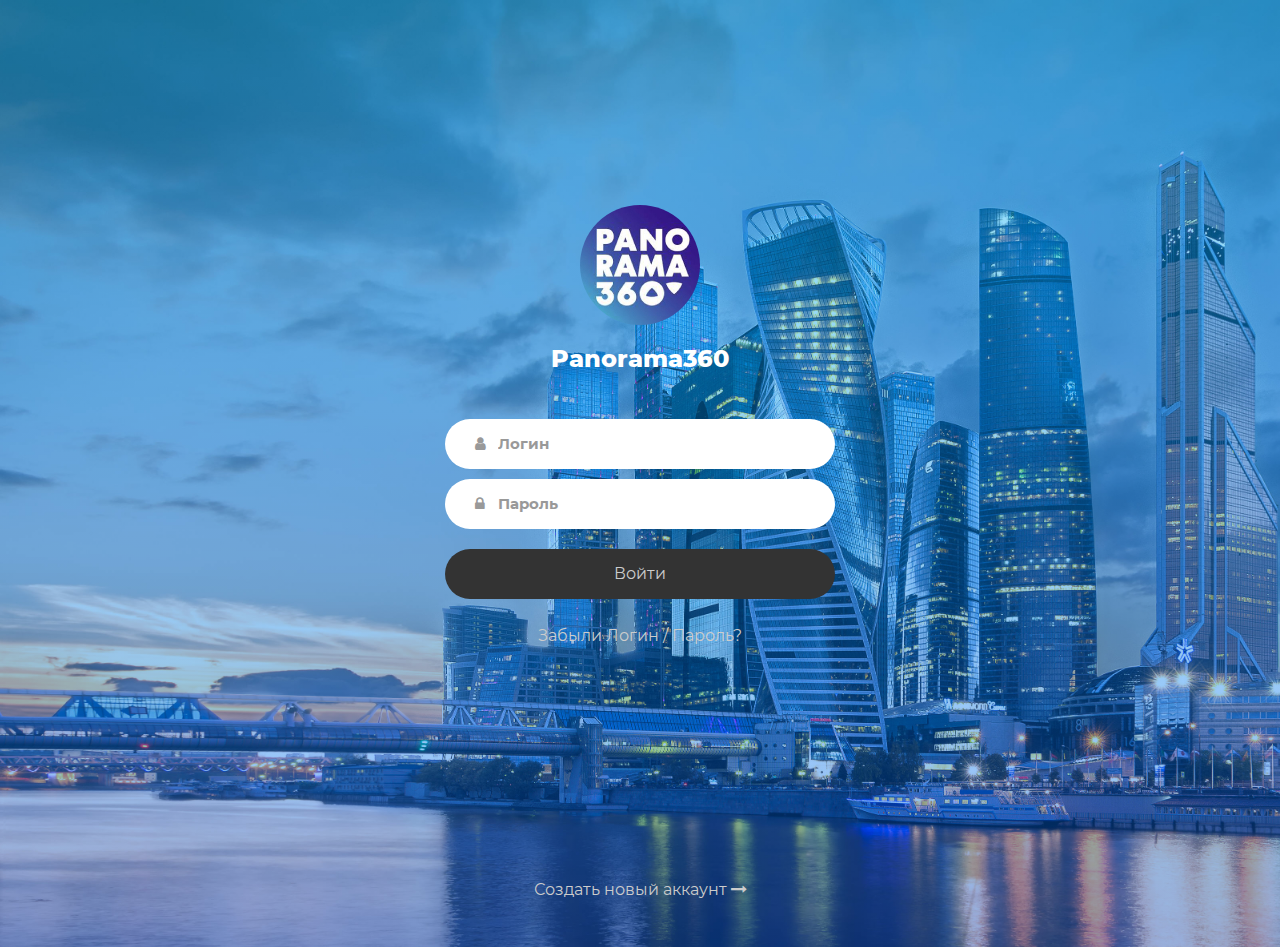
<file: index.html>
<!DOCTYPE html>
<html lang="en">
<head>
	<title>Digital Eyes</title>
	<meta charset="UTF-8">
	<meta name="viewport" content="width=device-width, initial-scale=1">
<!--===============================================================================================-->	
	<link rel="icon" type="image/png" href="images/icons/favicon.ico"/>
<!--===============================================================================================-->
	<link rel="stylesheet" type="text/css" href="vendor/bootstrap/css/bootstrap.min.css">
<!--===============================================================================================-->
	<link rel="stylesheet" type="text/css" href="fonts/font-awesome-4.7.0/css/font-awesome.min.css">
<!--===============================================================================================-->
	<link rel="stylesheet" type="text/css" href="fonts/Linearicons-Free-v1.0.0/icon-font.min.css">
<!--===============================================================================================-->
	<link rel="stylesheet" type="text/css" href="vendor/animate/animate.css">
<!--===============================================================================================-->	
	<link rel="stylesheet" type="text/css" href="vendor/css-hamburgers/hamburgers.min.css">
<!--===============================================================================================-->
	<link rel="stylesheet" type="text/css" href="vendor/select2/select2.min.css">
<!--===============================================================================================-->
	<link rel="stylesheet" type="text/css" href="css/util.css">
	<link rel="stylesheet" type="text/css" href="css/main.css">
<!--===============================================================================================-->
</head>
<body>
	
	<div class="limiter">
		<div class="container-login100" style="background-image: url('images/img-01.jpg');">
			<div class="wrap-login100 p-t-190 p-b-30">
				<form class="login100-form validate-form">
					<div class="login100-form-avatar">
						<img src="images/avatar-01.jpg" alt="AVATAR">
					</div>

					<span class="login100-form-title p-t-20 p-b-45">
						Panorama360
					</span>

					<div class="wrap-input100 validate-input m-b-10" data-validate = "Username is required">
						<input class="input100" type="text" name="username" placeholder="Логин">
						<span class="focus-input100"></span>
						<span class="symbol-input100">
							<i class="fa fa-user"></i>
						</span>
					</div>

					<div class="wrap-input100 validate-input m-b-10" data-validate = "Password is required">
						<input class="input100" type="password" name="pass" placeholder="Пароль">
						<span class="focus-input100"></span>
						<span class="symbol-input100">
							<i class="fa fa-lock"></i>
						</span>
					</div>

					<div class="container-login100-form-btn p-t-10">
						<button class="login100-form-btn">
							<a href="./profile/profile.html" class="txt1">
								Войти
							</a>
						</button>
					</div>

					<div class="text-center w-full p-t-25 p-b-230">
						<a href="#" class="txt1">
							Забыли Логин / Пароль?
						</a>
					</div>

					<div class="text-center w-full">
						<a class="txt1" href="#">
							Создать новый аккаунт
							<i class="fa fa-long-arrow-right"></i>						
						</a>
					</div>
				</form>
			</div>
		</div>
	</div>
	
	

	
<!--===============================================================================================-->	
	<script src="vendor/jquery/jquery-3.2.1.min.js"></script>
<!--===============================================================================================-->
	<script src="vendor/bootstrap/js/popper.js"></script>
	<script src="vendor/bootstrap/js/bootstrap.min.js"></script>
<!--===============================================================================================-->
	<script src="vendor/select2/select2.min.js"></script>
<!--===============================================================================================-->
	<script src="js/main.js"></script>

</body>
</html>
</file>
<file: css/util.css>
/*[ FONT SIZE ]
///////////////////////////////////////////////////////////
*/
.fs-1 {font-size: 1px;}
.fs-2 {font-size: 2px;}
.fs-3 {font-size: 3px;}
.fs-4 {font-size: 4px;}
.fs-5 {font-size: 5px;}
.fs-6 {font-size: 6px;}
.fs-7 {font-size: 7px;}
.fs-8 {font-size: 8px;}
.fs-9 {font-size: 9px;}
.fs-10 {font-size: 10px;}
.fs-11 {font-size: 11px;}
.fs-12 {font-size: 12px;}
.fs-13 {font-size: 13px;}
.fs-14 {font-size: 14px;}
.fs-15 {font-size: 15px;}
.fs-16 {font-size: 16px;}
.fs-17 {font-size: 17px;}
.fs-18 {font-size: 18px;}
.fs-19 {font-size: 19px;}
.fs-20 {font-size: 20px;}
.fs-21 {font-size: 21px;}
.fs-22 {font-size: 22px;}
.fs-23 {font-size: 23px;}
.fs-24 {font-size: 24px;}
.fs-25 {font-size: 25px;}
.fs-26 {font-size: 26px;}
.fs-27 {font-size: 27px;}
.fs-28 {font-size: 28px;}
.fs-29 {font-size: 29px;}
.fs-30 {font-size: 30px;}
.fs-31 {font-size: 31px;}
.fs-32 {font-size: 32px;}
.fs-33 {font-size: 33px;}
.fs-34 {font-size: 34px;}
.fs-35 {font-size: 35px;}
.fs-36 {font-size: 36px;}
.fs-37 {font-size: 37px;}
.fs-38 {font-size: 38px;}
.fs-39 {font-size: 39px;}
.fs-40 {font-size: 40px;}
.fs-41 {font-size: 41px;}
.fs-42 {font-size: 42px;}
.fs-43 {font-size: 43px;}
.fs-44 {font-size: 44px;}
.fs-45 {font-size: 45px;}
.fs-46 {font-size: 46px;}
.fs-47 {font-size: 47px;}
.fs-48 {font-size: 48px;}
.fs-49 {font-size: 49px;}
.fs-50 {font-size: 50px;}
.fs-51 {font-size: 51px;}
.fs-52 {font-size: 52px;}
.fs-53 {font-size: 53px;}
.fs-54 {font-size: 54px;}
.fs-55 {font-size: 55px;}
.fs-56 {font-size: 56px;}
.fs-57 {font-size: 57px;}
.fs-58 {font-size: 58px;}
.fs-59 {font-size: 59px;}
.fs-60 {font-size: 60px;}
.fs-61 {font-size: 61px;}
.fs-62 {font-size: 62px;}
.fs-63 {font-size: 63px;}
.fs-64 {font-size: 64px;}
.fs-65 {font-size: 65px;}
.fs-66 {font-size: 66px;}
.fs-67 {font-size: 67px;}
.fs-68 {font-size: 68px;}
.fs-69 {font-size: 69px;}
.fs-70 {font-size: 70px;}
.fs-71 {font-size: 71px;}
.fs-72 {font-size: 72px;}
.fs-73 {font-size: 73px;}
.fs-74 {font-size: 74px;}
.fs-75 {font-size: 75px;}
.fs-76 {font-size: 76px;}
.fs-77 {font-size: 77px;}
.fs-78 {font-size: 78px;}
.fs-79 {font-size: 79px;}
.fs-80 {font-size: 80px;}
.fs-81 {font-size: 81px;}
.fs-82 {font-size: 82px;}
.fs-83 {font-size: 83px;}
.fs-84 {font-size: 84px;}
.fs-85 {font-size: 85px;}
.fs-86 {font-size: 86px;}
.fs-87 {font-size: 87px;}
.fs-88 {font-size: 88px;}
.fs-89 {font-size: 89px;}
.fs-90 {font-size: 90px;}
.fs-91 {font-size: 91px;}
.fs-92 {font-size: 92px;}
.fs-93 {font-size: 93px;}
.fs-94 {font-size: 94px;}
.fs-95 {font-size: 95px;}
.fs-96 {font-size: 96px;}
.fs-97 {font-size: 97px;}
.fs-98 {font-size: 98px;}
.fs-99 {font-size: 99px;}
.fs-100 {font-size: 100px;}
.fs-101 {font-size: 101px;}
.fs-102 {font-size: 102px;}
.fs-103 {font-size: 103px;}
.fs-104 {font-size: 104px;}
.fs-105 {font-size: 105px;}
.fs-106 {font-size: 106px;}
.fs-107 {font-size: 107px;}
.fs-108 {font-size: 108px;}
.fs-109 {font-size: 109px;}
.fs-110 {font-size: 110px;}
.fs-111 {font-size: 111px;}
.fs-112 {font-size: 112px;}
.fs-113 {font-size: 113px;}
.fs-114 {font-size: 114px;}
.fs-115 {font-size: 115px;}
.fs-116 {font-size: 116px;}
.fs-117 {font-size: 117px;}
.fs-118 {font-size: 118px;}
.fs-119 {font-size: 119px;}
.fs-120 {font-size: 120px;}
.fs-121 {font-size: 121px;}
.fs-122 {font-size: 122px;}
.fs-123 {font-size: 123px;}
.fs-124 {font-size: 124px;}
.fs-125 {font-size: 125px;}
.fs-126 {font-size: 126px;}
.fs-127 {font-size: 127px;}
.fs-128 {font-size: 128px;}
.fs-129 {font-size: 129px;}
.fs-130 {font-size: 130px;}
.fs-131 {font-size: 131px;}
.fs-132 {font-size: 132px;}
.fs-133 {font-size: 133px;}
.fs-134 {font-size: 134px;}
.fs-135 {font-size: 135px;}
.fs-136 {font-size: 136px;}
.fs-137 {font-size: 137px;}
.fs-138 {font-size: 138px;}
.fs-139 {font-size: 139px;}
.fs-140 {font-size: 140px;}
.fs-141 {font-size: 141px;}
.fs-142 {font-size: 142px;}
.fs-143 {font-size: 143px;}
.fs-144 {font-size: 144px;}
.fs-145 {font-size: 145px;}
.fs-146 {font-size: 146px;}
.fs-147 {font-size: 147px;}
.fs-148 {font-size: 148px;}
.fs-149 {font-size: 149px;}
.fs-150 {font-size: 150px;}
.fs-151 {font-size: 151px;}
.fs-152 {font-size: 152px;}
.fs-153 {font-size: 153px;}
.fs-154 {font-size: 154px;}
.fs-155 {font-size: 155px;}
.fs-156 {font-size: 156px;}
.fs-157 {font-size: 157px;}
.fs-158 {font-size: 158px;}
.fs-159 {font-size: 159px;}
.fs-160 {font-size: 160px;}
.fs-161 {font-size: 161px;}
.fs-162 {font-size: 162px;}
.fs-163 {font-size: 163px;}
.fs-164 {font-size: 164px;}
.fs-165 {font-size: 165px;}
.fs-166 {font-size: 166px;}
.fs-167 {font-size: 167px;}
.fs-168 {font-size: 168px;}
.fs-169 {font-size: 169px;}
.fs-170 {font-size: 170px;}
.fs-171 {font-size: 171px;}
.fs-172 {font-size: 172px;}
.fs-173 {font-size: 173px;}
.fs-174 {font-size: 174px;}
.fs-175 {font-size: 175px;}
.fs-176 {font-size: 176px;}
.fs-177 {font-size: 177px;}
.fs-178 {font-size: 178px;}
.fs-179 {font-size: 179px;}
.fs-180 {font-size: 180px;}
.fs-181 {font-size: 181px;}
.fs-182 {font-size: 182px;}
.fs-183 {font-size: 183px;}
.fs-184 {font-size: 184px;}
.fs-185 {font-size: 185px;}
.fs-186 {font-size: 186px;}
.fs-187 {font-size: 187px;}
.fs-188 {font-size: 188px;}
.fs-189 {font-size: 189px;}
.fs-190 {font-size: 190px;}
.fs-191 {font-size: 191px;}
.fs-192 {font-size: 192px;}
.fs-193 {font-size: 193px;}
.fs-194 {font-size: 194px;}
.fs-195 {font-size: 195px;}
.fs-196 {font-size: 196px;}
.fs-197 {font-size: 197px;}
.fs-198 {font-size: 198px;}
.fs-199 {font-size: 199px;}
.fs-200 {font-size: 200px;}

/*[ PADDING ]
///////////////////////////////////////////////////////////
*/
.p-t-0 {padding-top: 0px;}
.p-t-1 {padding-top: 1px;}
.p-t-2 {padding-top: 2px;}
.p-t-3 {padding-top: 3px;}
.p-t-4 {padding-top: 4px;}
.p-t-5 {padding-top: 5px;}
.p-t-6 {padding-top: 6px;}
.p-t-7 {padding-top: 7px;}
.p-t-8 {padding-top: 8px;}
.p-t-9 {padding-top: 9px;}
.p-t-10 {padding-top: 10px;}
.p-t-11 {padding-top: 11px;}
.p-t-12 {padding-top: 12px;}
.p-t-13 {padding-top: 13px;}
.p-t-14 {padding-top: 14px;}
.p-t-15 {padding-top: 15px;}
.p-t-16 {padding-top: 16px;}
.p-t-17 {padding-top: 17px;}
.p-t-18 {padding-top: 18px;}
.p-t-19 {padding-top: 19px;}
.p-t-20 {padding-top: 20px;}
.p-t-21 {padding-top: 21px;}
.p-t-22 {padding-top: 22px;}
.p-t-23 {padding-top: 23px;}
.p-t-24 {padding-top: 24px;}
.p-t-25 {padding-top: 25px;}
.p-t-26 {padding-top: 26px;}
.p-t-27 {padding-top: 27px;}
.p-t-28 {padding-top: 28px;}
.p-t-29 {padding-top: 29px;}
.p-t-30 {padding-top: 30px;}
.p-t-31 {padding-top: 31px;}
.p-t-32 {padding-top: 32px;}
.p-t-33 {padding-top: 33px;}
.p-t-34 {padding-top: 34px;}
.p-t-35 {padding-top: 35px;}
.p-t-36 {padding-top: 36px;}
.p-t-37 {padding-top: 37px;}
.p-t-38 {padding-top: 38px;}
.p-t-39 {padding-top: 39px;}
.p-t-40 {padding-top: 40px;}
.p-t-41 {padding-top: 41px;}
.p-t-42 {padding-top: 42px;}
.p-t-43 {padding-top: 43px;}
.p-t-44 {padding-top: 44px;}
.p-t-45 {padding-top: 45px;}
.p-t-46 {padding-top: 46px;}
.p-t-47 {padding-top: 47px;}
.p-t-48 {padding-top: 48px;}
.p-t-49 {padding-top: 49px;}
.p-t-50 {padding-top: 50px;}
.p-t-51 {padding-top: 51px;}
.p-t-52 {padding-top: 52px;}
.p-t-53 {padding-top: 53px;}
.p-t-54 {padding-top: 54px;}
.p-t-55 {padding-top: 55px;}
.p-t-56 {padding-top: 56px;}
.p-t-57 {padding-top: 57px;}
.p-t-58 {padding-top: 58px;}
.p-t-59 {padding-top: 59px;}
.p-t-60 {padding-top: 60px;}
.p-t-61 {padding-top: 61px;}
.p-t-62 {padding-top: 62px;}
.p-t-63 {padding-top: 63px;}
.p-t-64 {padding-top: 64px;}
.p-t-65 {padding-top: 65px;}
.p-t-66 {padding-top: 66px;}
.p-t-67 {padding-top: 67px;}
.p-t-68 {padding-top: 68px;}
.p-t-69 {padding-top: 69px;}
.p-t-70 {padding-top: 70px;}
.p-t-71 {padding-top: 71px;}
.p-t-72 {padding-top: 72px;}
.p-t-73 {padding-top: 73px;}
.p-t-74 {padding-top: 74px;}
.p-t-75 {padding-top: 75px;}
.p-t-76 {padding-top: 76px;}
.p-t-77 {padding-top: 77px;}
.p-t-78 {padding-top: 78px;}
.p-t-79 {padding-top: 79px;}
.p-t-80 {padding-top: 80px;}
.p-t-81 {padding-top: 81px;}
.p-t-82 {padding-top: 82px;}
.p-t-83 {padding-top: 83px;}
.p-t-84 {padding-top: 84px;}
.p-t-85 {padding-top: 85px;}
.p-t-86 {padding-top: 86px;}
.p-t-87 {padding-top: 87px;}
.p-t-88 {padding-top: 88px;}
.p-t-89 {padding-top: 89px;}
.p-t-90 {padding-top: 90px;}
.p-t-91 {padding-top: 91px;}
.p-t-92 {padding-top: 92px;}
.p-t-93 {padding-top: 93px;}
.p-t-94 {padding-top: 94px;}
.p-t-95 {padding-top: 95px;}
.p-t-96 {padding-top: 96px;}
.p-t-97 {padding-top: 97px;}
.p-t-98 {padding-top: 98px;}
.p-t-99 {padding-top: 99px;}
.p-t-100 {padding-top: 100px;}
.p-t-101 {padding-top: 101px;}
.p-t-102 {padding-top: 102px;}
.p-t-103 {padding-top: 103px;}
.p-t-104 {padding-top: 104px;}
.p-t-105 {padding-top: 105px;}
.p-t-106 {padding-top: 106px;}
.p-t-107 {padding-top: 107px;}
.p-t-108 {padding-top: 108px;}
.p-t-109 {padding-top: 109px;}
.p-t-110 {padding-top: 110px;}
.p-t-111 {padding-top: 111px;}
.p-t-112 {padding-top: 112px;}
.p-t-113 {padding-top: 113px;}
.p-t-114 {padding-top: 114px;}
.p-t-115 {padding-top: 115px;}
.p-t-116 {padding-top: 116px;}
.p-t-117 {padding-top: 117px;}
.p-t-118 {padding-top: 118px;}
.p-t-119 {padding-top: 119px;}
.p-t-120 {padding-top: 120px;}
.p-t-121 {padding-top: 121px;}
.p-t-122 {padding-top: 122px;}
.p-t-123 {padding-top: 123px;}
.p-t-124 {padding-top: 124px;}
.p-t-125 {padding-top: 125px;}
.p-t-126 {padding-top: 126px;}
.p-t-127 {padding-top: 127px;}
.p-t-128 {padding-top: 128px;}
.p-t-129 {padding-top: 129px;}
.p-t-130 {padding-top: 130px;}
.p-t-131 {padding-top: 131px;}
.p-t-132 {padding-top: 132px;}
.p-t-133 {padding-top: 133px;}
.p-t-134 {padding-top: 134px;}
.p-t-135 {padding-top: 135px;}
.p-t-136 {padding-top: 136px;}
.p-t-137 {padding-top: 137px;}
.p-t-138 {padding-top: 138px;}
.p-t-139 {padding-top: 139px;}
.p-t-140 {padding-top: 140px;}
.p-t-141 {padding-top: 141px;}
.p-t-142 {padding-top: 142px;}
.p-t-143 {padding-top: 143px;}
.p-t-144 {padding-top: 144px;}
.p-t-145 {padding-top: 145px;}
.p-t-146 {padding-top: 146px;}
.p-t-147 {padding-top: 147px;}
.p-t-148 {padding-top: 148px;}
.p-t-149 {padding-top: 149px;}
.p-t-150 {padding-top: 150px;}
.p-t-151 {padding-top: 151px;}
.p-t-152 {padding-top: 152px;}
.p-t-153 {padding-top: 153px;}
.p-t-154 {padding-top: 154px;}
.p-t-155 {padding-top: 155px;}
.p-t-156 {padding-top: 156px;}
.p-t-157 {padding-top: 157px;}
.p-t-158 {padding-top: 158px;}
.p-t-159 {padding-top: 159px;}
.p-t-160 {padding-top: 160px;}
.p-t-161 {padding-top: 161px;}
.p-t-162 {padding-top: 162px;}
.p-t-163 {padding-top: 163px;}
.p-t-164 {padding-top: 164px;}
.p-t-165 {padding-top: 165px;}
.p-t-166 {padding-top: 166px;}
.p-t-167 {padding-top: 167px;}
.p-t-168 {padding-top: 168px;}
.p-t-169 {padding-top: 169px;}
.p-t-170 {padding-top: 170px;}
.p-t-171 {padding-top: 171px;}
.p-t-172 {padding-top: 172px;}
.p-t-173 {padding-top: 173px;}
.p-t-174 {padding-top: 174px;}
.p-t-175 {padding-top: 175px;}
.p-t-176 {padding-top: 176px;}
.p-t-177 {padding-top: 177px;}
.p-t-178 {padding-top: 178px;}
.p-t-179 {padding-top: 179px;}
.p-t-180 {padding-top: 180px;}
.p-t-181 {padding-top: 181px;}
.p-t-182 {padding-top: 182px;}
.p-t-183 {padding-top: 183px;}
.p-t-184 {padding-top: 184px;}
.p-t-185 {padding-top: 185px;}
.p-t-186 {padding-top: 186px;}
.p-t-187 {padding-top: 187px;}
.p-t-188 {padding-top: 188px;}
.p-t-189 {padding-top: 189px;}
.p-t-190 {padding-top: 190px;}
.p-t-191 {padding-top: 191px;}
.p-t-192 {padding-top: 192px;}
.p-t-193 {padding-top: 193px;}
.p-t-194 {padding-top: 194px;}
.p-t-195 {padding-top: 195px;}
.p-t-196 {padding-top: 196px;}
.p-t-197 {padding-top: 197px;}
.p-t-198 {padding-top: 198px;}
.p-t-199 {padding-top: 199px;}
.p-t-200 {padding-top: 200px;}
.p-t-201 {padding-top: 201px;}
.p-t-202 {padding-top: 202px;}
.p-t-203 {padding-top: 203px;}
.p-t-204 {padding-top: 204px;}
.p-t-205 {padding-top: 205px;}
.p-t-206 {padding-top: 206px;}
.p-t-207 {padding-top: 207px;}
.p-t-208 {padding-top: 208px;}
.p-t-209 {padding-top: 209px;}
.p-t-210 {padding-top: 210px;}
.p-t-211 {padding-top: 211px;}
.p-t-212 {padding-top: 212px;}
.p-t-213 {padding-top: 213px;}
.p-t-214 {padding-top: 214px;}
.p-t-215 {padding-top: 215px;}
.p-t-216 {padding-top: 216px;}
.p-t-217 {padding-top: 217px;}
.p-t-218 {padding-top: 218px;}
.p-t-219 {padding-top: 219px;}
.p-t-220 {padding-top: 220px;}
.p-t-221 {padding-top: 221px;}
.p-t-222 {padding-top: 222px;}
.p-t-223 {padding-top: 223px;}
.p-t-224 {padding-top: 224px;}
.p-t-225 {padding-top: 225px;}
.p-t-226 {padding-top: 226px;}
.p-t-227 {padding-top: 227px;}
.p-t-228 {padding-top: 228px;}
.p-t-229 {padding-top: 229px;}
.p-t-230 {padding-top: 230px;}
.p-t-231 {padding-top: 231px;}
.p-t-232 {padding-top: 232px;}
.p-t-233 {padding-top: 233px;}
.p-t-234 {padding-top: 234px;}
.p-t-235 {padding-top: 235px;}
.p-t-236 {padding-top: 236px;}
.p-t-237 {padding-top: 237px;}
.p-t-238 {padding-top: 238px;}
.p-t-239 {padding-top: 239px;}
.p-t-240 {padding-top: 240px;}
.p-t-241 {padding-top: 241px;}
.p-t-242 {padding-top: 242px;}
.p-t-243 {padding-top: 243px;}
.p-t-244 {padding-top: 244px;}
.p-t-245 {padding-top: 245px;}
.p-t-246 {padding-top: 246px;}
.p-t-247 {padding-top: 247px;}
.p-t-248 {padding-top: 248px;}
.p-t-249 {padding-top: 249px;}
.p-t-250 {padding-top: 250px;}
.p-b-0 {padding-bottom: 0px;}
.p-b-1 {padding-bottom: 1px;}
.p-b-2 {padding-bottom: 2px;}
.p-b-3 {padding-bottom: 3px;}
.p-b-4 {padding-bottom: 4px;}
.p-b-5 {padding-bottom: 5px;}
.p-b-6 {padding-bottom: 6px;}
.p-b-7 {padding-bottom: 7px;}
.p-b-8 {padding-bottom: 8px;}
.p-b-9 {padding-bottom: 9px;}
.p-b-10 {padding-bottom: 10px;}
.p-b-11 {padding-bottom: 11px;}
.p-b-12 {padding-bottom: 12px;}
.p-b-13 {padding-bottom: 13px;}
.p-b-14 {padding-bottom: 14px;}
.p-b-15 {padding-bottom: 15px;}
.p-b-16 {padding-bottom: 16px;}
.p-b-17 {padding-bottom: 17px;}
.p-b-18 {padding-bottom: 18px;}
.p-b-19 {padding-bottom: 19px;}
.p-b-20 {padding-bottom: 20px;}
.p-b-21 {padding-bottom: 21px;}
.p-b-22 {padding-bottom: 22px;}
.p-b-23 {padding-bottom: 23px;}
.p-b-24 {padding-bottom: 24px;}
.p-b-25 {padding-bottom: 25px;}
.p-b-26 {padding-bottom: 26px;}
.p-b-27 {padding-bottom: 27px;}
.p-b-28 {padding-bottom: 28px;}
.p-b-29 {padding-bottom: 29px;}
.p-b-30 {padding-bottom: 30px;}
.p-b-31 {padding-bottom: 31px;}
.p-b-32 {padding-bottom: 32px;}
.p-b-33 {padding-bottom: 33px;}
.p-b-34 {padding-bottom: 34px;}
.p-b-35 {padding-bottom: 35px;}
.p-b-36 {padding-bottom: 36px;}
.p-b-37 {padding-bottom: 37px;}
.p-b-38 {padding-bottom: 38px;}
.p-b-39 {padding-bottom: 39px;}
.p-b-40 {padding-bottom: 40px;}
.p-b-41 {padding-bottom: 41px;}
.p-b-42 {padding-bottom: 42px;}
.p-b-43 {padding-bottom: 43px;}
.p-b-44 {padding-bottom: 44px;}
.p-b-45 {padding-bottom: 45px;}
.p-b-46 {padding-bottom: 46px;}
.p-b-47 {padding-bottom: 47px;}
.p-b-48 {padding-bottom: 48px;}
.p-b-49 {padding-bottom: 49px;}
.p-b-50 {padding-bottom: 50px;}
.p-b-51 {padding-bottom: 51px;}
.p-b-52 {padding-bottom: 52px;}
.p-b-53 {padding-bottom: 53px;}
.p-b-54 {padding-bottom: 54px;}
.p-b-55 {padding-bottom: 55px;}
.p-b-56 {padding-bottom: 56px;}
.p-b-57 {padding-bottom: 57px;}
.p-b-58 {padding-bottom: 58px;}
.p-b-59 {padding-bottom: 59px;}
.p-b-60 {padding-bottom: 60px;}
.p-b-61 {padding-bottom: 61px;}
.p-b-62 {padding-bottom: 62px;}
.p-b-63 {padding-bottom: 63px;}
.p-b-64 {padding-bottom: 64px;}
.p-b-65 {padding-bottom: 65px;}
.p-b-66 {padding-bottom: 66px;}
.p-b-67 {padding-bottom: 67px;}
.p-b-68 {padding-bottom: 68px;}
.p-b-69 {padding-bottom: 69px;}
.p-b-70 {padding-bottom: 70px;}
.p-b-71 {padding-bottom: 71px;}
.p-b-72 {padding-bottom: 72px;}
.p-b-73 {padding-bottom: 73px;}
.p-b-74 {padding-bottom: 74px;}
.p-b-75 {padding-bottom: 75px;}
.p-b-76 {padding-bottom: 76px;}
.p-b-77 {padding-bottom: 77px;}
.p-b-78 {padding-bottom: 78px;}
.p-b-79 {padding-bottom: 79px;}
.p-b-80 {padding-bottom: 80px;}
.p-b-81 {padding-bottom: 81px;}
.p-b-82 {padding-bottom: 82px;}
.p-b-83 {padding-bottom: 83px;}
.p-b-84 {padding-bottom: 84px;}
.p-b-85 {padding-bottom: 85px;}
.p-b-86 {padding-bottom: 86px;}
.p-b-87 {padding-bottom: 87px;}
.p-b-88 {padding-bottom: 88px;}
.p-b-89 {padding-bottom: 89px;}
.p-b-90 {padding-bottom: 90px;}
.p-b-91 {padding-bottom: 91px;}
.p-b-92 {padding-bottom: 92px;}
.p-b-93 {padding-bottom: 93px;}
.p-b-94 {padding-bottom: 94px;}
.p-b-95 {padding-bottom: 95px;}
.p-b-96 {padding-bottom: 96px;}
.p-b-97 {padding-bottom: 97px;}
.p-b-98 {padding-bottom: 98px;}
.p-b-99 {padding-bottom: 99px;}
.p-b-100 {padding-bottom: 100px;}
.p-b-101 {padding-bottom: 101px;}
.p-b-102 {padding-bottom: 102px;}
.p-b-103 {padding-bottom: 103px;}
.p-b-104 {padding-bottom: 104px;}
.p-b-105 {padding-bottom: 105px;}
.p-b-106 {padding-bottom: 106px;}
.p-b-107 {padding-bottom: 107px;}
.p-b-108 {padding-bottom: 108px;}
.p-b-109 {padding-bottom: 109px;}
.p-b-110 {padding-bottom: 110px;}
.p-b-111 {padding-bottom: 111px;}
.p-b-112 {padding-bottom: 112px;}
.p-b-113 {padding-bottom: 113px;}
.p-b-114 {padding-bottom: 114px;}
.p-b-115 {padding-bottom: 115px;}
.p-b-116 {padding-bottom: 116px;}
.p-b-117 {padding-bottom: 117px;}
.p-b-118 {padding-bottom: 118px;}
.p-b-119 {padding-bottom: 119px;}
.p-b-120 {padding-bottom: 120px;}
.p-b-121 {padding-bottom: 121px;}
.p-b-122 {padding-bottom: 122px;}
.p-b-123 {padding-bottom: 123px;}
.p-b-124 {padding-bottom: 124px;}
.p-b-125 {padding-bottom: 125px;}
.p-b-126 {padding-bottom: 126px;}
.p-b-127 {padding-bottom: 127px;}
.p-b-128 {padding-bottom: 128px;}
.p-b-129 {padding-bottom: 129px;}
.p-b-130 {padding-bottom: 130px;}
.p-b-131 {padding-bottom: 131px;}
.p-b-132 {padding-bottom: 132px;}
.p-b-133 {padding-bottom: 133px;}
.p-b-134 {padding-bottom: 134px;}
.p-b-135 {padding-bottom: 135px;}
.p-b-136 {padding-bottom: 136px;}
.p-b-137 {padding-bottom: 137px;}
.p-b-138 {padding-bottom: 138px;}
.p-b-139 {padding-bottom: 139px;}
.p-b-140 {padding-bottom: 140px;}
.p-b-141 {padding-bottom: 141px;}
.p-b-142 {padding-bottom: 142px;}
.p-b-143 {padding-bottom: 143px;}
.p-b-144 {padding-bottom: 144px;}
.p-b-145 {padding-bottom: 145px;}
.p-b-146 {padding-bottom: 146px;}
.p-b-147 {padding-bottom: 147px;}
.p-b-148 {padding-bottom: 148px;}
.p-b-149 {padding-bottom: 149px;}
.p-b-150 {padding-bottom: 150px;}
.p-b-151 {padding-bottom: 151px;}
.p-b-152 {padding-bottom: 152px;}
.p-b-153 {padding-bottom: 153px;}
.p-b-154 {padding-bottom: 154px;}
.p-b-155 {padding-bottom: 155px;}
.p-b-156 {padding-bottom: 156px;}
.p-b-157 {padding-bottom: 157px;}
.p-b-158 {padding-bottom: 158px;}
.p-b-159 {padding-bottom: 159px;}
.p-b-160 {padding-bottom: 160px;}
.p-b-161 {padding-bottom: 161px;}
.p-b-162 {padding-bottom: 162px;}
.p-b-163 {padding-bottom: 163px;}
.p-b-164 {padding-bottom: 164px;}
.p-b-165 {padding-bottom: 165px;}
.p-b-166 {padding-bottom: 166px;}
.p-b-167 {padding-bottom: 167px;}
.p-b-168 {padding-bottom: 168px;}
.p-b-169 {padding-bottom: 169px;}
.p-b-170 {padding-bottom: 170px;}
.p-b-171 {padding-bottom: 171px;}
.p-b-172 {padding-bottom: 172px;}
.p-b-173 {padding-bottom: 173px;}
.p-b-174 {padding-bottom: 174px;}
.p-b-175 {padding-bottom: 175px;}
.p-b-176 {padding-bottom: 176px;}
.p-b-177 {padding-bottom: 177px;}
.p-b-178 {padding-bottom: 178px;}
.p-b-179 {padding-bottom: 179px;}
.p-b-180 {padding-bottom: 180px;}
.p-b-181 {padding-bottom: 181px;}
.p-b-182 {padding-bottom: 182px;}
.p-b-183 {padding-bottom: 183px;}
.p-b-184 {padding-bottom: 184px;}
.p-b-185 {padding-bottom: 185px;}
.p-b-186 {padding-bottom: 186px;}
.p-b-187 {padding-bottom: 187px;}
.p-b-188 {padding-bottom: 188px;}
.p-b-189 {padding-bottom: 189px;}
.p-b-190 {padding-bottom: 190px;}
.p-b-191 {padding-bottom: 191px;}
.p-b-192 {padding-bottom: 192px;}
.p-b-193 {padding-bottom: 193px;}
.p-b-194 {padding-bottom: 194px;}
.p-b-195 {padding-bottom: 195px;}
.p-b-196 {padding-bottom: 196px;}
.p-b-197 {padding-bottom: 197px;}
.p-b-198 {padding-bottom: 198px;}
.p-b-199 {padding-bottom: 199px;}
.p-b-200 {padding-bottom: 200px;}
.p-b-201 {padding-bottom: 201px;}
.p-b-202 {padding-bottom: 202px;}
.p-b-203 {padding-bottom: 203px;}
.p-b-204 {padding-bottom: 204px;}
.p-b-205 {padding-bottom: 205px;}
.p-b-206 {padding-bottom: 206px;}
.p-b-207 {padding-bottom: 207px;}
.p-b-208 {padding-bottom: 208px;}
.p-b-209 {padding-bottom: 209px;}
.p-b-210 {padding-bottom: 210px;}
.p-b-211 {padding-bottom: 211px;}
.p-b-212 {padding-bottom: 212px;}
.p-b-213 {padding-bottom: 213px;}
.p-b-214 {padding-bottom: 214px;}
.p-b-215 {padding-bottom: 215px;}
.p-b-216 {padding-bottom: 216px;}
.p-b-217 {padding-bottom: 217px;}
.p-b-218 {padding-bottom: 218px;}
.p-b-219 {padding-bottom: 219px;}
.p-b-220 {padding-bottom: 220px;}
.p-b-221 {padding-bottom: 221px;}
.p-b-222 {padding-bottom: 222px;}
.p-b-223 {padding-bottom: 223px;}
.p-b-224 {padding-bottom: 224px;}
.p-b-225 {padding-bottom: 225px;}
.p-b-226 {padding-bottom: 226px;}
.p-b-227 {padding-bottom: 227px;}
.p-b-228 {padding-bottom: 228px;}
.p-b-229 {padding-bottom: 229px;}
.p-b-230 {padding-bottom: 230px;}
.p-b-231 {padding-bottom: 231px;}
.p-b-232 {padding-bottom: 232px;}
.p-b-233 {padding-bottom: 233px;}
.p-b-234 {padding-bottom: 234px;}
.p-b-235 {padding-bottom: 235px;}
.p-b-236 {padding-bottom: 236px;}
.p-b-237 {padding-bottom: 237px;}
.p-b-238 {padding-bottom: 238px;}
.p-b-239 {padding-bottom: 239px;}
.p-b-240 {padding-bottom: 240px;}
.p-b-241 {padding-bottom: 241px;}
.p-b-242 {padding-bottom: 242px;}
.p-b-243 {padding-bottom: 243px;}
.p-b-244 {padding-bottom: 244px;}
.p-b-245 {padding-bottom: 245px;}
.p-b-246 {padding-bottom: 246px;}
.p-b-247 {padding-bottom: 247px;}
.p-b-248 {padding-bottom: 248px;}
.p-b-249 {padding-bottom: 249px;}
.p-b-250 {padding-bottom: 250px;}
.p-l-0 {padding-left: 0px;}
.p-l-1 {padding-left: 1px;}
.p-l-2 {padding-left: 2px;}
.p-l-3 {padding-left: 3px;}
.p-l-4 {padding-left: 4px;}
.p-l-5 {padding-left: 5px;}
.p-l-6 {padding-left: 6px;}
.p-l-7 {padding-left: 7px;}
.p-l-8 {padding-left: 8px;}
.p-l-9 {padding-left: 9px;}
.p-l-10 {padding-left: 10px;}
.p-l-11 {padding-left: 11px;}
.p-l-12 {padding-left: 12px;}
.p-l-13 {padding-left: 13px;}
.p-l-14 {padding-left: 14px;}
.p-l-15 {padding-left: 15px;}
.p-l-16 {padding-left: 16px;}
.p-l-17 {padding-left: 17px;}
.p-l-18 {padding-left: 18px;}
.p-l-19 {padding-left: 19px;}
.p-l-20 {padding-left: 20px;}
.p-l-21 {padding-left: 21px;}
.p-l-22 {padding-left: 22px;}
.p-l-23 {padding-left: 23px;}
.p-l-24 {padding-left: 24px;}
.p-l-25 {padding-left: 25px;}
.p-l-26 {padding-left: 26px;}
.p-l-27 {padding-left: 27px;}
.p-l-28 {padding-left: 28px;}
.p-l-29 {padding-left: 29px;}
.p-l-30 {padding-left: 30px;}
.p-l-31 {padding-left: 31px;}
.p-l-32 {padding-left: 32px;}
.p-l-33 {padding-left: 33px;}
.p-l-34 {padding-left: 34px;}
.p-l-35 {padding-left: 35px;}
.p-l-36 {padding-left: 36px;}
.p-l-37 {padding-left: 37px;}
.p-l-38 {padding-left: 38px;}
.p-l-39 {padding-left: 39px;}
.p-l-40 {padding-left: 40px;}
.p-l-41 {padding-left: 41px;}
.p-l-42 {padding-left: 42px;}
.p-l-43 {padding-left: 43px;}
.p-l-44 {padding-left: 44px;}
.p-l-45 {padding-left: 45px;}
.p-l-46 {padding-left: 46px;}
.p-l-47 {padding-left: 47px;}
.p-l-48 {padding-left: 48px;}
.p-l-49 {padding-left: 49px;}
.p-l-50 {padding-left: 50px;}
.p-l-51 {padding-left: 51px;}
.p-l-52 {padding-left: 52px;}
.p-l-53 {padding-left: 53px;}
.p-l-54 {padding-left: 54px;}
.p-l-55 {padding-left: 55px;}
.p-l-56 {padding-left: 56px;}
.p-l-57 {padding-left: 57px;}
.p-l-58 {padding-left: 58px;}
.p-l-59 {padding-left: 59px;}
.p-l-60 {padding-left: 60px;}
.p-l-61 {padding-left: 61px;}
.p-l-62 {padding-left: 62px;}
.p-l-63 {padding-left: 63px;}
.p-l-64 {padding-left: 64px;}
.p-l-65 {padding-left: 65px;}
.p-l-66 {padding-left: 66px;}
.p-l-67 {padding-left: 67px;}
.p-l-68 {padding-left: 68px;}
.p-l-69 {padding-left: 69px;}
.p-l-70 {padding-left: 70px;}
.p-l-71 {padding-left: 71px;}
.p-l-72 {padding-left: 72px;}
.p-l-73 {padding-left: 73px;}
.p-l-74 {padding-left: 74px;}
.p-l-75 {padding-left: 75px;}
.p-l-76 {padding-left: 76px;}
.p-l-77 {padding-left: 77px;}
.p-l-78 {padding-left: 78px;}
.p-l-79 {padding-left: 79px;}
.p-l-80 {padding-left: 80px;}
.p-l-81 {padding-left: 81px;}
.p-l-82 {padding-left: 82px;}
.p-l-83 {padding-left: 83px;}
.p-l-84 {padding-left: 84px;}
.p-l-85 {padding-left: 85px;}
.p-l-86 {padding-left: 86px;}
.p-l-87 {padding-left: 87px;}
.p-l-88 {padding-left: 88px;}
.p-l-89 {padding-left: 89px;}
.p-l-90 {padding-left: 90px;}
.p-l-91 {padding-left: 91px;}
.p-l-92 {padding-left: 92px;}
.p-l-93 {padding-left: 93px;}
.p-l-94 {padding-left: 94px;}
.p-l-95 {padding-left: 95px;}
.p-l-96 {padding-left: 96px;}
.p-l-97 {padding-left: 97px;}
.p-l-98 {padding-left: 98px;}
.p-l-99 {padding-left: 99px;}
.p-l-100 {padding-left: 100px;}
.p-l-101 {padding-left: 101px;}
.p-l-102 {padding-left: 102px;}
.p-l-103 {padding-left: 103px;}
.p-l-104 {padding-left: 104px;}
.p-l-105 {padding-left: 105px;}
.p-l-106 {padding-left: 106px;}
.p-l-107 {padding-left: 107px;}
.p-l-108 {padding-left: 108px;}
.p-l-109 {padding-left: 109px;}
.p-l-110 {padding-left: 110px;}
.p-l-111 {padding-left: 111px;}
.p-l-112 {padding-left: 112px;}
.p-l-113 {padding-left: 113px;}
.p-l-114 {padding-left: 114px;}
.p-l-115 {padding-left: 115px;}
.p-l-116 {padding-left: 116px;}
.p-l-117 {padding-left: 117px;}
.p-l-118 {padding-left: 118px;}
.p-l-119 {padding-left: 119px;}
.p-l-120 {padding-left: 120px;}
.p-l-121 {padding-left: 121px;}
.p-l-122 {padding-left: 122px;}
.p-l-123 {padding-left: 123px;}
.p-l-124 {padding-left: 124px;}
.p-l-125 {padding-left: 125px;}
.p-l-126 {padding-left: 126px;}
.p-l-127 {padding-left: 127px;}
.p-l-128 {padding-left: 128px;}
.p-l-129 {padding-left: 129px;}
.p-l-130 {padding-left: 130px;}
.p-l-131 {padding-left: 131px;}
.p-l-132 {padding-left: 132px;}
.p-l-133 {padding-left: 133px;}
.p-l-134 {padding-left: 134px;}
.p-l-135 {padding-left: 135px;}
.p-l-136 {padding-left: 136px;}
.p-l-137 {padding-left: 137px;}
.p-l-138 {padding-left: 138px;}
.p-l-139 {padding-left: 139px;}
.p-l-140 {padding-left: 140px;}
.p-l-141 {padding-left: 141px;}
.p-l-142 {padding-left: 142px;}
.p-l-143 {padding-left: 143px;}
.p-l-144 {padding-left: 144px;}
.p-l-145 {padding-left: 145px;}
.p-l-146 {padding-left: 146px;}
.p-l-147 {padding-left: 147px;}
.p-l-148 {padding-left: 148px;}
.p-l-149 {padding-left: 149px;}
.p-l-150 {padding-left: 150px;}
.p-l-151 {padding-left: 151px;}
.p-l-152 {padding-left: 152px;}
.p-l-153 {padding-left: 153px;}
.p-l-154 {padding-left: 154px;}
.p-l-155 {padding-left: 155px;}
.p-l-156 {padding-left: 156px;}
.p-l-157 {padding-left: 157px;}
.p-l-158 {padding-left: 158px;}
.p-l-159 {padding-left: 159px;}
.p-l-160 {padding-left: 160px;}
.p-l-161 {padding-left: 161px;}
.p-l-162 {padding-left: 162px;}
.p-l-163 {padding-left: 163px;}
.p-l-164 {padding-left: 164px;}
.p-l-165 {padding-left: 165px;}
.p-l-166 {padding-left: 166px;}
.p-l-167 {padding-left: 167px;}
.p-l-168 {padding-left: 168px;}
.p-l-169 {padding-left: 169px;}
.p-l-170 {padding-left: 170px;}
.p-l-171 {padding-left: 171px;}
.p-l-172 {padding-left: 172px;}
.p-l-173 {padding-left: 173px;}
.p-l-174 {padding-left: 174px;}
.p-l-175 {padding-left: 175px;}
.p-l-176 {padding-left: 176px;}
.p-l-177 {padding-left: 177px;}
.p-l-178 {padding-left: 178px;}
.p-l-179 {padding-left: 179px;}
.p-l-180 {padding-left: 180px;}
.p-l-181 {padding-left: 181px;}
.p-l-182 {padding-left: 182px;}
.p-l-183 {padding-left: 183px;}
.p-l-184 {padding-left: 184px;}
.p-l-185 {padding-left: 185px;}
.p-l-186 {padding-left: 186px;}
.p-l-187 {padding-left: 187px;}
.p-l-188 {padding-left: 188px;}
.p-l-189 {padding-left: 189px;}
.p-l-190 {padding-left: 190px;}
.p-l-191 {padding-left: 191px;}
.p-l-192 {padding-left: 192px;}
.p-l-193 {padding-left: 193px;}
.p-l-194 {padding-left: 194px;}
.p-l-195 {padding-left: 195px;}
.p-l-196 {padding-left: 196px;}
.p-l-197 {padding-left: 197px;}
.p-l-198 {padding-left: 198px;}
.p-l-199 {padding-left: 199px;}
.p-l-200 {padding-left: 200px;}
.p-l-201 {padding-left: 201px;}
.p-l-202 {padding-left: 202px;}
.p-l-203 {padding-left: 203px;}
.p-l-204 {padding-left: 204px;}
.p-l-205 {padding-left: 205px;}
.p-l-206 {padding-left: 206px;}
.p-l-207 {padding-left: 207px;}
.p-l-208 {padding-left: 208px;}
.p-l-209 {padding-left: 209px;}
.p-l-210 {padding-left: 210px;}
.p-l-211 {padding-left: 211px;}
.p-l-212 {padding-left: 212px;}
.p-l-213 {padding-left: 213px;}
.p-l-214 {padding-left: 214px;}
.p-l-215 {padding-left: 215px;}
.p-l-216 {padding-left: 216px;}
.p-l-217 {padding-left: 217px;}
.p-l-218 {padding-left: 218px;}
.p-l-219 {padding-left: 219px;}
.p-l-220 {padding-left: 220px;}
.p-l-221 {padding-left: 221px;}
.p-l-222 {padding-left: 222px;}
.p-l-223 {padding-left: 223px;}
.p-l-224 {padding-left: 224px;}
.p-l-225 {padding-left: 225px;}
.p-l-226 {padding-left: 226px;}
.p-l-227 {padding-left: 227px;}
.p-l-228 {padding-left: 228px;}
.p-l-229 {padding-left: 229px;}
.p-l-230 {padding-left: 230px;}
.p-l-231 {padding-left: 231px;}
.p-l-232 {padding-left: 232px;}
.p-l-233 {padding-left: 233px;}
.p-l-234 {padding-left: 234px;}
.p-l-235 {padding-left: 235px;}
.p-l-236 {padding-left: 236px;}
.p-l-237 {padding-left: 237px;}
.p-l-238 {padding-left: 238px;}
.p-l-239 {padding-left: 239px;}
.p-l-240 {padding-left: 240px;}
.p-l-241 {padding-left: 241px;}
.p-l-242 {padding-left: 242px;}
.p-l-243 {padding-left: 243px;}
.p-l-244 {padding-left: 244px;}
.p-l-245 {padding-left: 245px;}
.p-l-246 {padding-left: 246px;}
.p-l-247 {padding-left: 247px;}
.p-l-248 {padding-left: 248px;}
.p-l-249 {padding-left: 249px;}
.p-l-250 {padding-left: 250px;}
.p-r-0 {padding-right: 0px;}
.p-r-1 {padding-right: 1px;}
.p-r-2 {padding-right: 2px;}
.p-r-3 {padding-right: 3px;}
.p-r-4 {padding-right: 4px;}
.p-r-5 {padding-right: 5px;}
.p-r-6 {padding-right: 6px;}
.p-r-7 {padding-right: 7px;}
.p-r-8 {padding-right: 8px;}
.p-r-9 {padding-right: 9px;}
.p-r-10 {padding-right: 10px;}
.p-r-11 {padding-right: 11px;}
.p-r-12 {padding-right: 12px;}
.p-r-13 {padding-right: 13px;}
.p-r-14 {padding-right: 14px;}
.p-r-15 {padding-right: 15px;}
.p-r-16 {padding-right: 16px;}
.p-r-17 {padding-right: 17px;}
.p-r-18 {padding-right: 18px;}
.p-r-19 {padding-right: 19px;}
.p-r-20 {padding-right: 20px;}
.p-r-21 {padding-right: 21px;}
.p-r-22 {padding-right: 22px;}
.p-r-23 {padding-right: 23px;}
.p-r-24 {padding-right: 24px;}
.p-r-25 {padding-right: 25px;}
.p-r-26 {padding-right: 26px;}
.p-r-27 {padding-right: 27px;}
.p-r-28 {padding-right: 28px;}
.p-r-29 {padding-right: 29px;}
.p-r-30 {padding-right: 30px;}
.p-r-31 {padding-right: 31px;}
.p-r-32 {padding-right: 32px;}
.p-r-33 {padding-right: 33px;}
.p-r-34 {padding-right: 34px;}
.p-r-35 {padding-right: 35px;}
.p-r-36 {padding-right: 36px;}
.p-r-37 {padding-right: 37px;}
.p-r-38 {padding-right: 38px;}
.p-r-39 {padding-right: 39px;}
.p-r-40 {padding-right: 40px;}
.p-r-41 {padding-right: 41px;}
.p-r-42 {padding-right: 42px;}
.p-r-43 {padding-right: 43px;}
.p-r-44 {padding-right: 44px;}
.p-r-45 {padding-right: 45px;}
.p-r-46 {padding-right: 46px;}
.p-r-47 {padding-right: 47px;}
.p-r-48 {padding-right: 48px;}
.p-r-49 {padding-right: 49px;}
.p-r-50 {padding-right: 50px;}
.p-r-51 {padding-right: 51px;}
.p-r-52 {padding-right: 52px;}
.p-r-53 {padding-right: 53px;}
.p-r-54 {padding-right: 54px;}
.p-r-55 {padding-right: 55px;}
.p-r-56 {padding-right: 56px;}
.p-r-57 {padding-right: 57px;}
.p-r-58 {padding-right: 58px;}
.p-r-59 {padding-right: 59px;}
.p-r-60 {padding-right: 60px;}
.p-r-61 {padding-right: 61px;}
.p-r-62 {padding-right: 62px;}
.p-r-63 {padding-right: 63px;}
.p-r-64 {padding-right: 64px;}
.p-r-65 {padding-right: 65px;}
.p-r-66 {padding-right: 66px;}
.p-r-67 {padding-right: 67px;}
.p-r-68 {padding-right: 68px;}
.p-r-69 {padding-right: 69px;}
.p-r-70 {padding-right: 70px;}
.p-r-71 {padding-right: 71px;}
.p-r-72 {padding-right: 72px;}
.p-r-73 {padding-right: 73px;}
.p-r-74 {padding-right: 74px;}
.p-r-75 {padding-right: 75px;}
.p-r-76 {padding-right: 76px;}
.p-r-77 {padding-right: 77px;}
.p-r-78 {padding-right: 78px;}
.p-r-79 {padding-right: 79px;}
.p-r-80 {padding-right: 80px;}
.p-r-81 {padding-right: 81px;}
.p-r-82 {padding-right: 82px;}
.p-r-83 {padding-right: 83px;}
.p-r-84 {padding-right: 84px;}
.p-r-85 {padding-right: 85px;}
.p-r-86 {padding-right: 86px;}
.p-r-87 {padding-right: 87px;}
.p-r-88 {padding-right: 88px;}
.p-r-89 {padding-right: 89px;}
.p-r-90 {padding-right: 90px;}
.p-r-91 {padding-right: 91px;}
.p-r-92 {padding-right: 92px;}
.p-r-93 {padding-right: 93px;}
.p-r-94 {padding-right: 94px;}
.p-r-95 {padding-right: 95px;}
.p-r-96 {padding-right: 96px;}
.p-r-97 {padding-right: 97px;}
.p-r-98 {padding-right: 98px;}
.p-r-99 {padding-right: 99px;}
.p-r-100 {padding-right: 100px;}
.p-r-101 {padding-right: 101px;}
.p-r-102 {padding-right: 102px;}
.p-r-103 {padding-right: 103px;}
.p-r-104 {padding-right: 104px;}
.p-r-105 {padding-right: 105px;}
.p-r-106 {padding-right: 106px;}
.p-r-107 {padding-right: 107px;}
.p-r-108 {padding-right: 108px;}
.p-r-109 {padding-right: 109px;}
.p-r-110 {padding-right: 110px;}
.p-r-111 {padding-right: 111px;}
.p-r-112 {padding-right: 112px;}
.p-r-113 {padding-right: 113px;}
.p-r-114 {padding-right: 114px;}
.p-r-115 {padding-right: 115px;}
.p-r-116 {padding-right: 116px;}
.p-r-117 {padding-right: 117px;}
.p-r-118 {padding-right: 118px;}
.p-r-119 {padding-right: 119px;}
.p-r-120 {padding-right: 120px;}
.p-r-121 {padding-right: 121px;}
.p-r-122 {padding-right: 122px;}
.p-r-123 {padding-right: 123px;}
.p-r-124 {padding-right: 124px;}
.p-r-125 {padding-right: 125px;}
.p-r-126 {padding-right: 126px;}
.p-r-127 {padding-right: 127px;}
.p-r-128 {padding-right: 128px;}
.p-r-129 {padding-right: 129px;}
.p-r-130 {padding-right: 130px;}
.p-r-131 {padding-right: 131px;}
.p-r-132 {padding-right: 132px;}
.p-r-133 {padding-right: 133px;}
.p-r-134 {padding-right: 134px;}
.p-r-135 {padding-right: 135px;}
.p-r-136 {padding-right: 136px;}
.p-r-137 {padding-right: 137px;}
.p-r-138 {padding-right: 138px;}
.p-r-139 {padding-right: 139px;}
.p-r-140 {padding-right: 140px;}
.p-r-141 {padding-right: 141px;}
.p-r-142 {padding-right: 142px;}
.p-r-143 {padding-right: 143px;}
.p-r-144 {padding-right: 144px;}
.p-r-145 {padding-right: 145px;}
.p-r-146 {padding-right: 146px;}
.p-r-147 {padding-right: 147px;}
.p-r-148 {padding-right: 148px;}
.p-r-149 {padding-right: 149px;}
.p-r-150 {padding-right: 150px;}
.p-r-151 {padding-right: 151px;}
.p-r-152 {padding-right: 152px;}
.p-r-153 {padding-right: 153px;}
.p-r-154 {padding-right: 154px;}
.p-r-155 {padding-right: 155px;}
.p-r-156 {padding-right: 156px;}
.p-r-157 {padding-right: 157px;}
.p-r-158 {padding-right: 158px;}
.p-r-159 {padding-right: 159px;}
.p-r-160 {padding-right: 160px;}
.p-r-161 {padding-right: 161px;}
.p-r-162 {padding-right: 162px;}
.p-r-163 {padding-right: 163px;}
.p-r-164 {padding-right: 164px;}
.p-r-165 {padding-right: 165px;}
.p-r-166 {padding-right: 166px;}
.p-r-167 {padding-right: 167px;}
.p-r-168 {padding-right: 168px;}
.p-r-169 {padding-right: 169px;}
.p-r-170 {padding-right: 170px;}
.p-r-171 {padding-right: 171px;}
.p-r-172 {padding-right: 172px;}
.p-r-173 {padding-right: 173px;}
.p-r-174 {padding-right: 174px;}
.p-r-175 {padding-right: 175px;}
.p-r-176 {padding-right: 176px;}
.p-r-177 {padding-right: 177px;}
.p-r-178 {padding-right: 178px;}
.p-r-179 {padding-right: 179px;}
.p-r-180 {padding-right: 180px;}
.p-r-181 {padding-right: 181px;}
.p-r-182 {padding-right: 182px;}
.p-r-183 {padding-right: 183px;}
.p-r-184 {padding-right: 184px;}
.p-r-185 {padding-right: 185px;}
.p-r-186 {padding-right: 186px;}
.p-r-187 {padding-right: 187px;}
.p-r-188 {padding-right: 188px;}
.p-r-189 {padding-right: 189px;}
.p-r-190 {padding-right: 190px;}
.p-r-191 {padding-right: 191px;}
.p-r-192 {padding-right: 192px;}
.p-r-193 {padding-right: 193px;}
.p-r-194 {padding-right: 194px;}
.p-r-195 {padding-right: 195px;}
.p-r-196 {padding-right: 196px;}
.p-r-197 {padding-right: 197px;}
.p-r-198 {padding-right: 198px;}
.p-r-199 {padding-right: 199px;}
.p-r-200 {padding-right: 200px;}
.p-r-201 {padding-right: 201px;}
.p-r-202 {padding-right: 202px;}
.p-r-203 {padding-right: 203px;}
.p-r-204 {padding-right: 204px;}
.p-r-205 {padding-right: 205px;}
.p-r-206 {padding-right: 206px;}
.p-r-207 {padding-right: 207px;}
.p-r-208 {padding-right: 208px;}
.p-r-209 {padding-right: 209px;}
.p-r-210 {padding-right: 210px;}
.p-r-211 {padding-right: 211px;}
.p-r-212 {padding-right: 212px;}
.p-r-213 {padding-right: 213px;}
.p-r-214 {padding-right: 214px;}
.p-r-215 {padding-right: 215px;}
.p-r-216 {padding-right: 216px;}
.p-r-217 {padding-right: 217px;}
.p-r-218 {padding-right: 218px;}
.p-r-219 {padding-right: 219px;}
.p-r-220 {padding-right: 220px;}
.p-r-221 {padding-right: 221px;}
.p-r-222 {padding-right: 222px;}
.p-r-223 {padding-right: 223px;}
.p-r-224 {padding-right: 224px;}
.p-r-225 {padding-right: 225px;}
.p-r-226 {padding-right: 226px;}
.p-r-227 {padding-right: 227px;}
.p-r-228 {padding-right: 228px;}
.p-r-229 {padding-right: 229px;}
.p-r-230 {padding-right: 230px;}
.p-r-231 {padding-right: 231px;}
.p-r-232 {padding-right: 232px;}
.p-r-233 {padding-right: 233px;}
.p-r-234 {padding-right: 234px;}
.p-r-235 {padding-right: 235px;}
.p-r-236 {padding-right: 236px;}
.p-r-237 {padding-right: 237px;}
.p-r-238 {padding-right: 238px;}
.p-r-239 {padding-right: 239px;}
.p-r-240 {padding-right: 240px;}
.p-r-241 {padding-right: 241px;}
.p-r-242 {padding-right: 242px;}
.p-r-243 {padding-right: 243px;}
.p-r-244 {padding-right: 244px;}
.p-r-245 {padding-right: 245px;}
.p-r-246 {padding-right: 246px;}
.p-r-247 {padding-right: 247px;}
.p-r-248 {padding-right: 248px;}
.p-r-249 {padding-right: 249px;}
.p-r-250 {padding-right: 250px;}

/*[ MARGIN ]
///////////////////////////////////////////////////////////
*/
.m-t-0 {margin-top: 0px;}
.m-t-1 {margin-top: 1px;}
.m-t-2 {margin-top: 2px;}
.m-t-3 {margin-top: 3px;}
.m-t-4 {margin-top: 4px;}
.m-t-5 {margin-top: 5px;}
.m-t-6 {margin-top: 6px;}
.m-t-7 {margin-top: 7px;}
.m-t-8 {margin-top: 8px;}
.m-t-9 {margin-top: 9px;}
.m-t-10 {margin-top: 10px;}
.m-t-11 {margin-top: 11px;}
.m-t-12 {margin-top: 12px;}
.m-t-13 {margin-top: 13px;}
.m-t-14 {margin-top: 14px;}
.m-t-15 {margin-top: 15px;}
.m-t-16 {margin-top: 16px;}
.m-t-17 {margin-top: 17px;}
.m-t-18 {margin-top: 18px;}
.m-t-19 {margin-top: 19px;}
.m-t-20 {margin-top: 20px;}
.m-t-21 {margin-top: 21px;}
.m-t-22 {margin-top: 22px;}
.m-t-23 {margin-top: 23px;}
.m-t-24 {margin-top: 24px;}
.m-t-25 {margin-top: 25px;}
.m-t-26 {margin-top: 26px;}
.m-t-27 {margin-top: 27px;}
.m-t-28 {margin-top: 28px;}
.m-t-29 {margin-top: 29px;}
.m-t-30 {margin-top: 30px;}
.m-t-31 {margin-top: 31px;}
.m-t-32 {margin-top: 32px;}
.m-t-33 {margin-top: 33px;}
.m-t-34 {margin-top: 34px;}
.m-t-35 {margin-top: 35px;}
.m-t-36 {margin-top: 36px;}
.m-t-37 {margin-top: 37px;}
.m-t-38 {margin-top: 38px;}
.m-t-39 {margin-top: 39px;}
.m-t-40 {margin-top: 40px;}
.m-t-41 {margin-top: 41px;}
.m-t-42 {margin-top: 42px;}
.m-t-43 {margin-top: 43px;}
.m-t-44 {margin-top: 44px;}
.m-t-45 {margin-top: 45px;}
.m-t-46 {margin-top: 46px;}
.m-t-47 {margin-top: 47px;}
.m-t-48 {margin-top: 48px;}
.m-t-49 {margin-top: 49px;}
.m-t-50 {margin-top: 50px;}
.m-t-51 {margin-top: 51px;}
.m-t-52 {margin-top: 52px;}
.m-t-53 {margin-top: 53px;}
.m-t-54 {margin-top: 54px;}
.m-t-55 {margin-top: 55px;}
.m-t-56 {margin-top: 56px;}
.m-t-57 {margin-top: 57px;}
.m-t-58 {margin-top: 58px;}
.m-t-59 {margin-top: 59px;}
.m-t-60 {margin-top: 60px;}
.m-t-61 {margin-top: 61px;}
.m-t-62 {margin-top: 62px;}
.m-t-63 {margin-top: 63px;}
.m-t-64 {margin-top: 64px;}
.m-t-65 {margin-top: 65px;}
.m-t-66 {margin-top: 66px;}
.m-t-67 {margin-top: 67px;}
.m-t-68 {margin-top: 68px;}
.m-t-69 {margin-top: 69px;}
.m-t-70 {margin-top: 70px;}
.m-t-71 {margin-top: 71px;}
.m-t-72 {margin-top: 72px;}
.m-t-73 {margin-top: 73px;}
.m-t-74 {margin-top: 74px;}
.m-t-75 {margin-top: 75px;}
.m-t-76 {margin-top: 76px;}
.m-t-77 {margin-top: 77px;}
.m-t-78 {margin-top: 78px;}
.m-t-79 {margin-top: 79px;}
.m-t-80 {margin-top: 80px;}
.m-t-81 {margin-top: 81px;}
.m-t-82 {margin-top: 82px;}
.m-t-83 {margin-top: 83px;}
.m-t-84 {margin-top: 84px;}
.m-t-85 {margin-top: 85px;}
.m-t-86 {margin-top: 86px;}
.m-t-87 {margin-top: 87px;}
.m-t-88 {margin-top: 88px;}
.m-t-89 {margin-top: 89px;}
.m-t-90 {margin-top: 90px;}
.m-t-91 {margin-top: 91px;}
.m-t-92 {margin-top: 92px;}
.m-t-93 {margin-top: 93px;}
.m-t-94 {margin-top: 94px;}
.m-t-95 {margin-top: 95px;}
.m-t-96 {margin-top: 96px;}
.m-t-97 {margin-top: 97px;}
.m-t-98 {margin-top: 98px;}
.m-t-99 {margin-top: 99px;}
.m-t-100 {margin-top: 100px;}
.m-t-101 {margin-top: 101px;}
.m-t-102 {margin-top: 102px;}
.m-t-103 {margin-top: 103px;}
.m-t-104 {margin-top: 104px;}
.m-t-105 {margin-top: 105px;}
.m-t-106 {margin-top: 106px;}
.m-t-107 {margin-top: 107px;}
.m-t-108 {margin-top: 108px;}
.m-t-109 {margin-top: 109px;}
.m-t-110 {margin-top: 110px;}
.m-t-111 {margin-top: 111px;}
.m-t-112 {margin-top: 112px;}
.m-t-113 {margin-top: 113px;}
.m-t-114 {margin-top: 114px;}
.m-t-115 {margin-top: 115px;}
.m-t-116 {margin-top: 116px;}
.m-t-117 {margin-top: 117px;}
.m-t-118 {margin-top: 118px;}
.m-t-119 {margin-top: 119px;}
.m-t-120 {margin-top: 120px;}
.m-t-121 {margin-top: 121px;}
.m-t-122 {margin-top: 122px;}
.m-t-123 {margin-top: 123px;}
.m-t-124 {margin-top: 124px;}
.m-t-125 {margin-top: 125px;}
.m-t-126 {margin-top: 126px;}
.m-t-127 {margin-top: 127px;}
.m-t-128 {margin-top: 128px;}
.m-t-129 {margin-top: 129px;}
.m-t-130 {margin-top: 130px;}
.m-t-131 {margin-top: 131px;}
.m-t-132 {margin-top: 132px;}
.m-t-133 {margin-top: 133px;}
.m-t-134 {margin-top: 134px;}
.m-t-135 {margin-top: 135px;}
.m-t-136 {margin-top: 136px;}
.m-t-137 {margin-top: 137px;}
.m-t-138 {margin-top: 138px;}
.m-t-139 {margin-top: 139px;}
.m-t-140 {margin-top: 140px;}
.m-t-141 {margin-top: 141px;}
.m-t-142 {margin-top: 142px;}
.m-t-143 {margin-top: 143px;}
.m-t-144 {margin-top: 144px;}
.m-t-145 {margin-top: 145px;}
.m-t-146 {margin-top: 146px;}
.m-t-147 {margin-top: 147px;}
.m-t-148 {margin-top: 148px;}
.m-t-149 {margin-top: 149px;}
.m-t-150 {margin-top: 150px;}
.m-t-151 {margin-top: 151px;}
.m-t-152 {margin-top: 152px;}
.m-t-153 {margin-top: 153px;}
.m-t-154 {margin-top: 154px;}
.m-t-155 {margin-top: 155px;}
.m-t-156 {margin-top: 156px;}
.m-t-157 {margin-top: 157px;}
.m-t-158 {margin-top: 158px;}
.m-t-159 {margin-top: 159px;}
.m-t-160 {margin-top: 160px;}
.m-t-161 {margin-top: 161px;}
.m-t-162 {margin-top: 162px;}
.m-t-163 {margin-top: 163px;}
.m-t-164 {margin-top: 164px;}
.m-t-165 {margin-top: 165px;}
.m-t-166 {margin-top: 166px;}
.m-t-167 {margin-top: 167px;}
.m-t-168 {margin-top: 168px;}
.m-t-169 {margin-top: 169px;}
.m-t-170 {margin-top: 170px;}
.m-t-171 {margin-top: 171px;}
.m-t-172 {margin-top: 172px;}
.m-t-173 {margin-top: 173px;}
.m-t-174 {margin-top: 174px;}
.m-t-175 {margin-top: 175px;}
.m-t-176 {margin-top: 176px;}
.m-t-177 {margin-top: 177px;}
.m-t-178 {margin-top: 178px;}
.m-t-179 {margin-top: 179px;}
.m-t-180 {margin-top: 180px;}
.m-t-181 {margin-top: 181px;}
.m-t-182 {margin-top: 182px;}
.m-t-183 {margin-top: 183px;}
.m-t-184 {margin-top: 184px;}
.m-t-185 {margin-top: 185px;}
.m-t-186 {margin-top: 186px;}
.m-t-187 {margin-top: 187px;}
.m-t-188 {margin-top: 188px;}
.m-t-189 {margin-top: 189px;}
.m-t-190 {margin-top: 190px;}
.m-t-191 {margin-top: 191px;}
.m-t-192 {margin-top: 192px;}
.m-t-193 {margin-top: 193px;}
.m-t-194 {margin-top: 194px;}
.m-t-195 {margin-top: 195px;}
.m-t-196 {margin-top: 196px;}
.m-t-197 {margin-top: 197px;}
.m-t-198 {margin-top: 198px;}
.m-t-199 {margin-top: 199px;}
.m-t-200 {margin-top: 200px;}
.m-t-201 {margin-top: 201px;}
.m-t-202 {margin-top: 202px;}
.m-t-203 {margin-top: 203px;}
.m-t-204 {margin-top: 204px;}
.m-t-205 {margin-top: 205px;}
.m-t-206 {margin-top: 206px;}
.m-t-207 {margin-top: 207px;}
.m-t-208 {margin-top: 208px;}
.m-t-209 {margin-top: 209px;}
.m-t-210 {margin-top: 210px;}
.m-t-211 {margin-top: 211px;}
.m-t-212 {margin-top: 212px;}
.m-t-213 {margin-top: 213px;}
.m-t-214 {margin-top: 214px;}
.m-t-215 {margin-top: 215px;}
.m-t-216 {margin-top: 216px;}
.m-t-217 {margin-top: 217px;}
.m-t-218 {margin-top: 218px;}
.m-t-219 {margin-top: 219px;}
.m-t-220 {margin-top: 220px;}
.m-t-221 {margin-top: 221px;}
.m-t-222 {margin-top: 222px;}
.m-t-223 {margin-top: 223px;}
.m-t-224 {margin-top: 224px;}
.m-t-225 {margin-top: 225px;}
.m-t-226 {margin-top: 226px;}
.m-t-227 {margin-top: 227px;}
.m-t-228 {margin-top: 228px;}
.m-t-229 {margin-top: 229px;}
.m-t-230 {margin-top: 230px;}
.m-t-231 {margin-top: 231px;}
.m-t-232 {margin-top: 232px;}
.m-t-233 {margin-top: 233px;}
.m-t-234 {margin-top: 234px;}
.m-t-235 {margin-top: 235px;}
.m-t-236 {margin-top: 236px;}
.m-t-237 {margin-top: 237px;}
.m-t-238 {margin-top: 238px;}
.m-t-239 {margin-top: 239px;}
.m-t-240 {margin-top: 240px;}
.m-t-241 {margin-top: 241px;}
.m-t-242 {margin-top: 242px;}
.m-t-243 {margin-top: 243px;}
.m-t-244 {margin-top: 244px;}
.m-t-245 {margin-top: 245px;}
.m-t-246 {margin-top: 246px;}
.m-t-247 {margin-top: 247px;}
.m-t-248 {margin-top: 248px;}
.m-t-249 {margin-top: 249px;}
.m-t-250 {margin-top: 250px;}
.m-b-0 {margin-bottom: 0px;}
.m-b-1 {margin-bottom: 1px;}
.m-b-2 {margin-bottom: 2px;}
.m-b-3 {margin-bottom: 3px;}
.m-b-4 {margin-bottom: 4px;}
.m-b-5 {margin-bottom: 5px;}
.m-b-6 {margin-bottom: 6px;}
.m-b-7 {margin-bottom: 7px;}
.m-b-8 {margin-bottom: 8px;}
.m-b-9 {margin-bottom: 9px;}
.m-b-10 {margin-bottom: 10px;}
.m-b-11 {margin-bottom: 11px;}
.m-b-12 {margin-bottom: 12px;}
.m-b-13 {margin-bottom: 13px;}
.m-b-14 {margin-bottom: 14px;}
.m-b-15 {margin-bottom: 15px;}
.m-b-16 {margin-bottom: 16px;}
.m-b-17 {margin-bottom: 17px;}
.m-b-18 {margin-bottom: 18px;}
.m-b-19 {margin-bottom: 19px;}
.m-b-20 {margin-bottom: 20px;}
.m-b-21 {margin-bottom: 21px;}
.m-b-22 {margin-bottom: 22px;}
.m-b-23 {margin-bottom: 23px;}
.m-b-24 {margin-bottom: 24px;}
.m-b-25 {margin-bottom: 25px;}
.m-b-26 {margin-bottom: 26px;}
.m-b-27 {margin-bottom: 27px;}
.m-b-28 {margin-bottom: 28px;}
.m-b-29 {margin-bottom: 29px;}
.m-b-30 {margin-bottom: 30px;}
.m-b-31 {margin-bottom: 31px;}
.m-b-32 {margin-bottom: 32px;}
.m-b-33 {margin-bottom: 33px;}
.m-b-34 {margin-bottom: 34px;}
.m-b-35 {margin-bottom: 35px;}
.m-b-36 {margin-bottom: 36px;}
.m-b-37 {margin-bottom: 37px;}
.m-b-38 {margin-bottom: 38px;}
.m-b-39 {margin-bottom: 39px;}
.m-b-40 {margin-bottom: 40px;}
.m-b-41 {margin-bottom: 41px;}
.m-b-42 {margin-bottom: 42px;}
.m-b-43 {margin-bottom: 43px;}
.m-b-44 {margin-bottom: 44px;}
.m-b-45 {margin-bottom: 45px;}
.m-b-46 {margin-bottom: 46px;}
.m-b-47 {margin-bottom: 47px;}
.m-b-48 {margin-bottom: 48px;}
.m-b-49 {margin-bottom: 49px;}
.m-b-50 {margin-bottom: 50px;}
.m-b-51 {margin-bottom: 51px;}
.m-b-52 {margin-bottom: 52px;}
.m-b-53 {margin-bottom: 53px;}
.m-b-54 {margin-bottom: 54px;}
.m-b-55 {margin-bottom: 55px;}
.m-b-56 {margin-bottom: 56px;}
.m-b-57 {margin-bottom: 57px;}
.m-b-58 {margin-bottom: 58px;}
.m-b-59 {margin-bottom: 59px;}
.m-b-60 {margin-bottom: 60px;}
.m-b-61 {margin-bottom: 61px;}
.m-b-62 {margin-bottom: 62px;}
.m-b-63 {margin-bottom: 63px;}
.m-b-64 {margin-bottom: 64px;}
.m-b-65 {margin-bottom: 65px;}
.m-b-66 {margin-bottom: 66px;}
.m-b-67 {margin-bottom: 67px;}
.m-b-68 {margin-bottom: 68px;}
.m-b-69 {margin-bottom: 69px;}
.m-b-70 {margin-bottom: 70px;}
.m-b-71 {margin-bottom: 71px;}
.m-b-72 {margin-bottom: 72px;}
.m-b-73 {margin-bottom: 73px;}
.m-b-74 {margin-bottom: 74px;}
.m-b-75 {margin-bottom: 75px;}
.m-b-76 {margin-bottom: 76px;}
.m-b-77 {margin-bottom: 77px;}
.m-b-78 {margin-bottom: 78px;}
.m-b-79 {margin-bottom: 79px;}
.m-b-80 {margin-bottom: 80px;}
.m-b-81 {margin-bottom: 81px;}
.m-b-82 {margin-bottom: 82px;}
.m-b-83 {margin-bottom: 83px;}
.m-b-84 {margin-bottom: 84px;}
.m-b-85 {margin-bottom: 85px;}
.m-b-86 {margin-bottom: 86px;}
.m-b-87 {margin-bottom: 87px;}
.m-b-88 {margin-bottom: 88px;}
.m-b-89 {margin-bottom: 89px;}
.m-b-90 {margin-bottom: 90px;}
.m-b-91 {margin-bottom: 91px;}
.m-b-92 {margin-bottom: 92px;}
.m-b-93 {margin-bottom: 93px;}
.m-b-94 {margin-bottom: 94px;}
.m-b-95 {margin-bottom: 95px;}
.m-b-96 {margin-bottom: 96px;}
.m-b-97 {margin-bottom: 97px;}
.m-b-98 {margin-bottom: 98px;}
.m-b-99 {margin-bottom: 99px;}
.m-b-100 {margin-bottom: 100px;}
.m-b-101 {margin-bottom: 101px;}
.m-b-102 {margin-bottom: 102px;}
.m-b-103 {margin-bottom: 103px;}
.m-b-104 {margin-bottom: 104px;}
.m-b-105 {margin-bottom: 105px;}
.m-b-106 {margin-bottom: 106px;}
.m-b-107 {margin-bottom: 107px;}
.m-b-108 {margin-bottom: 108px;}
.m-b-109 {margin-bottom: 109px;}
.m-b-110 {margin-bottom: 110px;}
.m-b-111 {margin-bottom: 111px;}
.m-b-112 {margin-bottom: 112px;}
.m-b-113 {margin-bottom: 113px;}
.m-b-114 {margin-bottom: 114px;}
.m-b-115 {margin-bottom: 115px;}
.m-b-116 {margin-bottom: 116px;}
.m-b-117 {margin-bottom: 117px;}
.m-b-118 {margin-bottom: 118px;}
.m-b-119 {margin-bottom: 119px;}
.m-b-120 {margin-bottom: 120px;}
.m-b-121 {margin-bottom: 121px;}
.m-b-122 {margin-bottom: 122px;}
.m-b-123 {margin-bottom: 123px;}
.m-b-124 {margin-bottom: 124px;}
.m-b-125 {margin-bottom: 125px;}
.m-b-126 {margin-bottom: 126px;}
.m-b-127 {margin-bottom: 127px;}
.m-b-128 {margin-bottom: 128px;}
.m-b-129 {margin-bottom: 129px;}
.m-b-130 {margin-bottom: 130px;}
.m-b-131 {margin-bottom: 131px;}
.m-b-132 {margin-bottom: 132px;}
.m-b-133 {margin-bottom: 133px;}
.m-b-134 {margin-bottom: 134px;}
.m-b-135 {margin-bottom: 135px;}
.m-b-136 {margin-bottom: 136px;}
.m-b-137 {margin-bottom: 137px;}
.m-b-138 {margin-bottom: 138px;}
.m-b-139 {margin-bottom: 139px;}
.m-b-140 {margin-bottom: 140px;}
.m-b-141 {margin-bottom: 141px;}
.m-b-142 {margin-bottom: 142px;}
.m-b-143 {margin-bottom: 143px;}
.m-b-144 {margin-bottom: 144px;}
.m-b-145 {margin-bottom: 145px;}
.m-b-146 {margin-bottom: 146px;}
.m-b-147 {margin-bottom: 147px;}
.m-b-148 {margin-bottom: 148px;}
.m-b-149 {margin-bottom: 149px;}
.m-b-150 {margin-bottom: 150px;}
.m-b-151 {margin-bottom: 151px;}
.m-b-152 {margin-bottom: 152px;}
.m-b-153 {margin-bottom: 153px;}
.m-b-154 {margin-bottom: 154px;}
.m-b-155 {margin-bottom: 155px;}
.m-b-156 {margin-bottom: 156px;}
.m-b-157 {margin-bottom: 157px;}
.m-b-158 {margin-bottom: 158px;}
.m-b-159 {margin-bottom: 159px;}
.m-b-160 {margin-bottom: 160px;}
.m-b-161 {margin-bottom: 161px;}
.m-b-162 {margin-bottom: 162px;}
.m-b-163 {margin-bottom: 163px;}
.m-b-164 {margin-bottom: 164px;}
.m-b-165 {margin-bottom: 165px;}
.m-b-166 {margin-bottom: 166px;}
.m-b-167 {margin-bottom: 167px;}
.m-b-168 {margin-bottom: 168px;}
.m-b-169 {margin-bottom: 169px;}
.m-b-170 {margin-bottom: 170px;}
.m-b-171 {margin-bottom: 171px;}
.m-b-172 {margin-bottom: 172px;}
.m-b-173 {margin-bottom: 173px;}
.m-b-174 {margin-bottom: 174px;}
.m-b-175 {margin-bottom: 175px;}
.m-b-176 {margin-bottom: 176px;}
.m-b-177 {margin-bottom: 177px;}
.m-b-178 {margin-bottom: 178px;}
.m-b-179 {margin-bottom: 179px;}
.m-b-180 {margin-bottom: 180px;}
.m-b-181 {margin-bottom: 181px;}
.m-b-182 {margin-bottom: 182px;}
.m-b-183 {margin-bottom: 183px;}
.m-b-184 {margin-bottom: 184px;}
.m-b-185 {margin-bottom: 185px;}
.m-b-186 {margin-bottom: 186px;}
.m-b-187 {margin-bottom: 187px;}
.m-b-188 {margin-bottom: 188px;}
.m-b-189 {margin-bottom: 189px;}
.m-b-190 {margin-bottom: 190px;}
.m-b-191 {margin-bottom: 191px;}
.m-b-192 {margin-bottom: 192px;}
.m-b-193 {margin-bottom: 193px;}
.m-b-194 {margin-bottom: 194px;}
.m-b-195 {margin-bottom: 195px;}
.m-b-196 {margin-bottom: 196px;}
.m-b-197 {margin-bottom: 197px;}
.m-b-198 {margin-bottom: 198px;}
.m-b-199 {margin-bottom: 199px;}
.m-b-200 {margin-bottom: 200px;}
.m-b-201 {margin-bottom: 201px;}
.m-b-202 {margin-bottom: 202px;}
.m-b-203 {margin-bottom: 203px;}
.m-b-204 {margin-bottom: 204px;}
.m-b-205 {margin-bottom: 205px;}
.m-b-206 {margin-bottom: 206px;}
.m-b-207 {margin-bottom: 207px;}
.m-b-208 {margin-bottom: 208px;}
.m-b-209 {margin-bottom: 209px;}
.m-b-210 {margin-bottom: 210px;}
.m-b-211 {margin-bottom: 211px;}
.m-b-212 {margin-bottom: 212px;}
.m-b-213 {margin-bottom: 213px;}
.m-b-214 {margin-bottom: 214px;}
.m-b-215 {margin-bottom: 215px;}
.m-b-216 {margin-bottom: 216px;}
.m-b-217 {margin-bottom: 217px;}
.m-b-218 {margin-bottom: 218px;}
.m-b-219 {margin-bottom: 219px;}
.m-b-220 {margin-bottom: 220px;}
.m-b-221 {margin-bottom: 221px;}
.m-b-222 {margin-bottom: 222px;}
.m-b-223 {margin-bottom: 223px;}
.m-b-224 {margin-bottom: 224px;}
.m-b-225 {margin-bottom: 225px;}
.m-b-226 {margin-bottom: 226px;}
.m-b-227 {margin-bottom: 227px;}
.m-b-228 {margin-bottom: 228px;}
.m-b-229 {margin-bottom: 229px;}
.m-b-230 {margin-bottom: 230px;}
.m-b-231 {margin-bottom: 231px;}
.m-b-232 {margin-bottom: 232px;}
.m-b-233 {margin-bottom: 233px;}
.m-b-234 {margin-bottom: 234px;}
.m-b-235 {margin-bottom: 235px;}
.m-b-236 {margin-bottom: 236px;}
.m-b-237 {margin-bottom: 237px;}
.m-b-238 {margin-bottom: 238px;}
.m-b-239 {margin-bottom: 239px;}
.m-b-240 {margin-bottom: 240px;}
.m-b-241 {margin-bottom: 241px;}
.m-b-242 {margin-bottom: 242px;}
.m-b-243 {margin-bottom: 243px;}
.m-b-244 {margin-bottom: 244px;}
.m-b-245 {margin-bottom: 245px;}
.m-b-246 {margin-bottom: 246px;}
.m-b-247 {margin-bottom: 247px;}
.m-b-248 {margin-bottom: 248px;}
.m-b-249 {margin-bottom: 249px;}
.m-b-250 {margin-bottom: 250px;}
.m-l-0 {margin-left: 0px;}
.m-l-1 {margin-left: 1px;}
.m-l-2 {margin-left: 2px;}
.m-l-3 {margin-left: 3px;}
.m-l-4 {margin-left: 4px;}
.m-l-5 {margin-left: 5px;}
.m-l-6 {margin-left: 6px;}
.m-l-7 {margin-left: 7px;}
.m-l-8 {margin-left: 8px;}
.m-l-9 {margin-left: 9px;}
.m-l-10 {margin-left: 10px;}
.m-l-11 {margin-left: 11px;}
.m-l-12 {margin-left: 12px;}
.m-l-13 {margin-left: 13px;}
.m-l-14 {margin-left: 14px;}
.m-l-15 {margin-left: 15px;}
.m-l-16 {margin-left: 16px;}
.m-l-17 {margin-left: 17px;}
.m-l-18 {margin-left: 18px;}
.m-l-19 {margin-left: 19px;}
.m-l-20 {margin-left: 20px;}
.m-l-21 {margin-left: 21px;}
.m-l-22 {margin-left: 22px;}
.m-l-23 {margin-left: 23px;}
.m-l-24 {margin-left: 24px;}
.m-l-25 {margin-left: 25px;}
.m-l-26 {margin-left: 26px;}
.m-l-27 {margin-left: 27px;}
.m-l-28 {margin-left: 28px;}
.m-l-29 {margin-left: 29px;}
.m-l-30 {margin-left: 30px;}
.m-l-31 {margin-left: 31px;}
.m-l-32 {margin-left: 32px;}
.m-l-33 {margin-left: 33px;}
.m-l-34 {margin-left: 34px;}
.m-l-35 {margin-left: 35px;}
.m-l-36 {margin-left: 36px;}
.m-l-37 {margin-left: 37px;}
.m-l-38 {margin-left: 38px;}
.m-l-39 {margin-left: 39px;}
.m-l-40 {margin-left: 40px;}
.m-l-41 {margin-left: 41px;}
.m-l-42 {margin-left: 42px;}
.m-l-43 {margin-left: 43px;}
.m-l-44 {margin-left: 44px;}
.m-l-45 {margin-left: 45px;}
.m-l-46 {margin-left: 46px;}
.m-l-47 {margin-left: 47px;}
.m-l-48 {margin-left: 48px;}
.m-l-49 {margin-left: 49px;}
.m-l-50 {margin-left: 50px;}
.m-l-51 {margin-left: 51px;}
.m-l-52 {margin-left: 52px;}
.m-l-53 {margin-left: 53px;}
.m-l-54 {margin-left: 54px;}
.m-l-55 {margin-left: 55px;}
.m-l-56 {margin-left: 56px;}
.m-l-57 {margin-left: 57px;}
.m-l-58 {margin-left: 58px;}
.m-l-59 {margin-left: 59px;}
.m-l-60 {margin-left: 60px;}
.m-l-61 {margin-left: 61px;}
.m-l-62 {margin-left: 62px;}
.m-l-63 {margin-left: 63px;}
.m-l-64 {margin-left: 64px;}
.m-l-65 {margin-left: 65px;}
.m-l-66 {margin-left: 66px;}
.m-l-67 {margin-left: 67px;}
.m-l-68 {margin-left: 68px;}
.m-l-69 {margin-left: 69px;}
.m-l-70 {margin-left: 70px;}
.m-l-71 {margin-left: 71px;}
.m-l-72 {margin-left: 72px;}
.m-l-73 {margin-left: 73px;}
.m-l-74 {margin-left: 74px;}
.m-l-75 {margin-left: 75px;}
.m-l-76 {margin-left: 76px;}
.m-l-77 {margin-left: 77px;}
.m-l-78 {margin-left: 78px;}
.m-l-79 {margin-left: 79px;}
.m-l-80 {margin-left: 80px;}
.m-l-81 {margin-left: 81px;}
.m-l-82 {margin-left: 82px;}
.m-l-83 {margin-left: 83px;}
.m-l-84 {margin-left: 84px;}
.m-l-85 {margin-left: 85px;}
.m-l-86 {margin-left: 86px;}
.m-l-87 {margin-left: 87px;}
.m-l-88 {margin-left: 88px;}
.m-l-89 {margin-left: 89px;}
.m-l-90 {margin-left: 90px;}
.m-l-91 {margin-left: 91px;}
.m-l-92 {margin-left: 92px;}
.m-l-93 {margin-left: 93px;}
.m-l-94 {margin-left: 94px;}
.m-l-95 {margin-left: 95px;}
.m-l-96 {margin-left: 96px;}
.m-l-97 {margin-left: 97px;}
.m-l-98 {margin-left: 98px;}
.m-l-99 {margin-left: 99px;}
.m-l-100 {margin-left: 100px;}
.m-l-101 {margin-left: 101px;}
.m-l-102 {margin-left: 102px;}
.m-l-103 {margin-left: 103px;}
.m-l-104 {margin-left: 104px;}
.m-l-105 {margin-left: 105px;}
.m-l-106 {margin-left: 106px;}
.m-l-107 {margin-left: 107px;}
.m-l-108 {margin-left: 108px;}
.m-l-109 {margin-left: 109px;}
.m-l-110 {margin-left: 110px;}
.m-l-111 {margin-left: 111px;}
.m-l-112 {margin-left: 112px;}
.m-l-113 {margin-left: 113px;}
.m-l-114 {margin-left: 114px;}
.m-l-115 {margin-left: 115px;}
.m-l-116 {margin-left: 116px;}
.m-l-117 {margin-left: 117px;}
.m-l-118 {margin-left: 118px;}
.m-l-119 {margin-left: 119px;}
.m-l-120 {margin-left: 120px;}
.m-l-121 {margin-left: 121px;}
.m-l-122 {margin-left: 122px;}
.m-l-123 {margin-left: 123px;}
.m-l-124 {margin-left: 124px;}
.m-l-125 {margin-left: 125px;}
.m-l-126 {margin-left: 126px;}
.m-l-127 {margin-left: 127px;}
.m-l-128 {margin-left: 128px;}
.m-l-129 {margin-left: 129px;}
.m-l-130 {margin-left: 130px;}
.m-l-131 {margin-left: 131px;}
.m-l-132 {margin-left: 132px;}
.m-l-133 {margin-left: 133px;}
.m-l-134 {margin-left: 134px;}
.m-l-135 {margin-left: 135px;}
.m-l-136 {margin-left: 136px;}
.m-l-137 {margin-left: 137px;}
.m-l-138 {margin-left: 138px;}
.m-l-139 {margin-left: 139px;}
.m-l-140 {margin-left: 140px;}
.m-l-141 {margin-left: 141px;}
.m-l-142 {margin-left: 142px;}
.m-l-143 {margin-left: 143px;}
.m-l-144 {margin-left: 144px;}
.m-l-145 {margin-left: 145px;}
.m-l-146 {margin-left: 146px;}
.m-l-147 {margin-left: 147px;}
.m-l-148 {margin-left: 148px;}
.m-l-149 {margin-left: 149px;}
.m-l-150 {margin-left: 150px;}
.m-l-151 {margin-left: 151px;}
.m-l-152 {margin-left: 152px;}
.m-l-153 {margin-left: 153px;}
.m-l-154 {margin-left: 154px;}
.m-l-155 {margin-left: 155px;}
.m-l-156 {margin-left: 156px;}
.m-l-157 {margin-left: 157px;}
.m-l-158 {margin-left: 158px;}
.m-l-159 {margin-left: 159px;}
.m-l-160 {margin-left: 160px;}
.m-l-161 {margin-left: 161px;}
.m-l-162 {margin-left: 162px;}
.m-l-163 {margin-left: 163px;}
.m-l-164 {margin-left: 164px;}
.m-l-165 {margin-left: 165px;}
.m-l-166 {margin-left: 166px;}
.m-l-167 {margin-left: 167px;}
.m-l-168 {margin-left: 168px;}
.m-l-169 {margin-left: 169px;}
.m-l-170 {margin-left: 170px;}
.m-l-171 {margin-left: 171px;}
.m-l-172 {margin-left: 172px;}
.m-l-173 {margin-left: 173px;}
.m-l-174 {margin-left: 174px;}
.m-l-175 {margin-left: 175px;}
.m-l-176 {margin-left: 176px;}
.m-l-177 {margin-left: 177px;}
.m-l-178 {margin-left: 178px;}
.m-l-179 {margin-left: 179px;}
.m-l-180 {margin-left: 180px;}
.m-l-181 {margin-left: 181px;}
.m-l-182 {margin-left: 182px;}
.m-l-183 {margin-left: 183px;}
.m-l-184 {margin-left: 184px;}
.m-l-185 {margin-left: 185px;}
.m-l-186 {margin-left: 186px;}
.m-l-187 {margin-left: 187px;}
.m-l-188 {margin-left: 188px;}
.m-l-189 {margin-left: 189px;}
.m-l-190 {margin-left: 190px;}
.m-l-191 {margin-left: 191px;}
.m-l-192 {margin-left: 192px;}
.m-l-193 {margin-left: 193px;}
.m-l-194 {margin-left: 194px;}
.m-l-195 {margin-left: 195px;}
.m-l-196 {margin-left: 196px;}
.m-l-197 {margin-left: 197px;}
.m-l-198 {margin-left: 198px;}
.m-l-199 {margin-left: 199px;}
.m-l-200 {margin-left: 200px;}
.m-l-201 {margin-left: 201px;}
.m-l-202 {margin-left: 202px;}
.m-l-203 {margin-left: 203px;}
.m-l-204 {margin-left: 204px;}
.m-l-205 {margin-left: 205px;}
.m-l-206 {margin-left: 206px;}
.m-l-207 {margin-left: 207px;}
.m-l-208 {margin-left: 208px;}
.m-l-209 {margin-left: 209px;}
.m-l-210 {margin-left: 210px;}
.m-l-211 {margin-left: 211px;}
.m-l-212 {margin-left: 212px;}
.m-l-213 {margin-left: 213px;}
.m-l-214 {margin-left: 214px;}
.m-l-215 {margin-left: 215px;}
.m-l-216 {margin-left: 216px;}
.m-l-217 {margin-left: 217px;}
.m-l-218 {margin-left: 218px;}
.m-l-219 {margin-left: 219px;}
.m-l-220 {margin-left: 220px;}
.m-l-221 {margin-left: 221px;}
.m-l-222 {margin-left: 222px;}
.m-l-223 {margin-left: 223px;}
.m-l-224 {margin-left: 224px;}
.m-l-225 {margin-left: 225px;}
.m-l-226 {margin-left: 226px;}
.m-l-227 {margin-left: 227px;}
.m-l-228 {margin-left: 228px;}
.m-l-229 {margin-left: 229px;}
.m-l-230 {margin-left: 230px;}
.m-l-231 {margin-left: 231px;}
.m-l-232 {margin-left: 232px;}
.m-l-233 {margin-left: 233px;}
.m-l-234 {margin-left: 234px;}
.m-l-235 {margin-left: 235px;}
.m-l-236 {margin-left: 236px;}
.m-l-237 {margin-left: 237px;}
.m-l-238 {margin-left: 238px;}
.m-l-239 {margin-left: 239px;}
.m-l-240 {margin-left: 240px;}
.m-l-241 {margin-left: 241px;}
.m-l-242 {margin-left: 242px;}
.m-l-243 {margin-left: 243px;}
.m-l-244 {margin-left: 244px;}
.m-l-245 {margin-left: 245px;}
.m-l-246 {margin-left: 246px;}
.m-l-247 {margin-left: 247px;}
.m-l-248 {margin-left: 248px;}
.m-l-249 {margin-left: 249px;}
.m-l-250 {margin-left: 250px;}
.m-r-0 {margin-right: 0px;}
.m-r-1 {margin-right: 1px;}
.m-r-2 {margin-right: 2px;}
.m-r-3 {margin-right: 3px;}
.m-r-4 {margin-right: 4px;}
.m-r-5 {margin-right: 5px;}
.m-r-6 {margin-right: 6px;}
.m-r-7 {margin-right: 7px;}
.m-r-8 {margin-right: 8px;}
.m-r-9 {margin-right: 9px;}
.m-r-10 {margin-right: 10px;}
.m-r-11 {margin-right: 11px;}
.m-r-12 {margin-right: 12px;}
.m-r-13 {margin-right: 13px;}
.m-r-14 {margin-right: 14px;}
.m-r-15 {margin-right: 15px;}
.m-r-16 {margin-right: 16px;}
.m-r-17 {margin-right: 17px;}
.m-r-18 {margin-right: 18px;}
.m-r-19 {margin-right: 19px;}
.m-r-20 {margin-right: 20px;}
.m-r-21 {margin-right: 21px;}
.m-r-22 {margin-right: 22px;}
.m-r-23 {margin-right: 23px;}
.m-r-24 {margin-right: 24px;}
.m-r-25 {margin-right: 25px;}
.m-r-26 {margin-right: 26px;}
.m-r-27 {margin-right: 27px;}
.m-r-28 {margin-right: 28px;}
.m-r-29 {margin-right: 29px;}
.m-r-30 {margin-right: 30px;}
.m-r-31 {margin-right: 31px;}
.m-r-32 {margin-right: 32px;}
.m-r-33 {margin-right: 33px;}
.m-r-34 {margin-right: 34px;}
.m-r-35 {margin-right: 35px;}
.m-r-36 {margin-right: 36px;}
.m-r-37 {margin-right: 37px;}
.m-r-38 {margin-right: 38px;}
.m-r-39 {margin-right: 39px;}
.m-r-40 {margin-right: 40px;}
.m-r-41 {margin-right: 41px;}
.m-r-42 {margin-right: 42px;}
.m-r-43 {margin-right: 43px;}
.m-r-44 {margin-right: 44px;}
.m-r-45 {margin-right: 45px;}
.m-r-46 {margin-right: 46px;}
.m-r-47 {margin-right: 47px;}
.m-r-48 {margin-right: 48px;}
.m-r-49 {margin-right: 49px;}
.m-r-50 {margin-right: 50px;}
.m-r-51 {margin-right: 51px;}
.m-r-52 {margin-right: 52px;}
.m-r-53 {margin-right: 53px;}
.m-r-54 {margin-right: 54px;}
.m-r-55 {margin-right: 55px;}
.m-r-56 {margin-right: 56px;}
.m-r-57 {margin-right: 57px;}
.m-r-58 {margin-right: 58px;}
.m-r-59 {margin-right: 59px;}
.m-r-60 {margin-right: 60px;}
.m-r-61 {margin-right: 61px;}
.m-r-62 {margin-right: 62px;}
.m-r-63 {margin-right: 63px;}
.m-r-64 {margin-right: 64px;}
.m-r-65 {margin-right: 65px;}
.m-r-66 {margin-right: 66px;}
.m-r-67 {margin-right: 67px;}
.m-r-68 {margin-right: 68px;}
.m-r-69 {margin-right: 69px;}
.m-r-70 {margin-right: 70px;}
.m-r-71 {margin-right: 71px;}
.m-r-72 {margin-right: 72px;}
.m-r-73 {margin-right: 73px;}
.m-r-74 {margin-right: 74px;}
.m-r-75 {margin-right: 75px;}
.m-r-76 {margin-right: 76px;}
.m-r-77 {margin-right: 77px;}
.m-r-78 {margin-right: 78px;}
.m-r-79 {margin-right: 79px;}
.m-r-80 {margin-right: 80px;}
.m-r-81 {margin-right: 81px;}
.m-r-82 {margin-right: 82px;}
.m-r-83 {margin-right: 83px;}
.m-r-84 {margin-right: 84px;}
.m-r-85 {margin-right: 85px;}
.m-r-86 {margin-right: 86px;}
.m-r-87 {margin-right: 87px;}
.m-r-88 {margin-right: 88px;}
.m-r-89 {margin-right: 89px;}
.m-r-90 {margin-right: 90px;}
.m-r-91 {margin-right: 91px;}
.m-r-92 {margin-right: 92px;}
.m-r-93 {margin-right: 93px;}
.m-r-94 {margin-right: 94px;}
.m-r-95 {margin-right: 95px;}
.m-r-96 {margin-right: 96px;}
.m-r-97 {margin-right: 97px;}
.m-r-98 {margin-right: 98px;}
.m-r-99 {margin-right: 99px;}
.m-r-100 {margin-right: 100px;}
.m-r-101 {margin-right: 101px;}
.m-r-102 {margin-right: 102px;}
.m-r-103 {margin-right: 103px;}
.m-r-104 {margin-right: 104px;}
.m-r-105 {margin-right: 105px;}
.m-r-106 {margin-right: 106px;}
.m-r-107 {margin-right: 107px;}
.m-r-108 {margin-right: 108px;}
.m-r-109 {margin-right: 109px;}
.m-r-110 {margin-right: 110px;}
.m-r-111 {margin-right: 111px;}
.m-r-112 {margin-right: 112px;}
.m-r-113 {margin-right: 113px;}
.m-r-114 {margin-right: 114px;}
.m-r-115 {margin-right: 115px;}
.m-r-116 {margin-right: 116px;}
.m-r-117 {margin-right: 117px;}
.m-r-118 {margin-right: 118px;}
.m-r-119 {margin-right: 119px;}
.m-r-120 {margin-right: 120px;}
.m-r-121 {margin-right: 121px;}
.m-r-122 {margin-right: 122px;}
.m-r-123 {margin-right: 123px;}
.m-r-124 {margin-right: 124px;}
.m-r-125 {margin-right: 125px;}
.m-r-126 {margin-right: 126px;}
.m-r-127 {margin-right: 127px;}
.m-r-128 {margin-right: 128px;}
.m-r-129 {margin-right: 129px;}
.m-r-130 {margin-right: 130px;}
.m-r-131 {margin-right: 131px;}
.m-r-132 {margin-right: 132px;}
.m-r-133 {margin-right: 133px;}
.m-r-134 {margin-right: 134px;}
.m-r-135 {margin-right: 135px;}
.m-r-136 {margin-right: 136px;}
.m-r-137 {margin-right: 137px;}
.m-r-138 {margin-right: 138px;}
.m-r-139 {margin-right: 139px;}
.m-r-140 {margin-right: 140px;}
.m-r-141 {margin-right: 141px;}
.m-r-142 {margin-right: 142px;}
.m-r-143 {margin-right: 143px;}
.m-r-144 {margin-right: 144px;}
.m-r-145 {margin-right: 145px;}
.m-r-146 {margin-right: 146px;}
.m-r-147 {margin-right: 147px;}
.m-r-148 {margin-right: 148px;}
.m-r-149 {margin-right: 149px;}
.m-r-150 {margin-right: 150px;}
.m-r-151 {margin-right: 151px;}
.m-r-152 {margin-right: 152px;}
.m-r-153 {margin-right: 153px;}
.m-r-154 {margin-right: 154px;}
.m-r-155 {margin-right: 155px;}
.m-r-156 {margin-right: 156px;}
.m-r-157 {margin-right: 157px;}
.m-r-158 {margin-right: 158px;}
.m-r-159 {margin-right: 159px;}
.m-r-160 {margin-right: 160px;}
.m-r-161 {margin-right: 161px;}
.m-r-162 {margin-right: 162px;}
.m-r-163 {margin-right: 163px;}
.m-r-164 {margin-right: 164px;}
.m-r-165 {margin-right: 165px;}
.m-r-166 {margin-right: 166px;}
.m-r-167 {margin-right: 167px;}
.m-r-168 {margin-right: 168px;}
.m-r-169 {margin-right: 169px;}
.m-r-170 {margin-right: 170px;}
.m-r-171 {margin-right: 171px;}
.m-r-172 {margin-right: 172px;}
.m-r-173 {margin-right: 173px;}
.m-r-174 {margin-right: 174px;}
.m-r-175 {margin-right: 175px;}
.m-r-176 {margin-right: 176px;}
.m-r-177 {margin-right: 177px;}
.m-r-178 {margin-right: 178px;}
.m-r-179 {margin-right: 179px;}
.m-r-180 {margin-right: 180px;}
.m-r-181 {margin-right: 181px;}
.m-r-182 {margin-right: 182px;}
.m-r-183 {margin-right: 183px;}
.m-r-184 {margin-right: 184px;}
.m-r-185 {margin-right: 185px;}
.m-r-186 {margin-right: 186px;}
.m-r-187 {margin-right: 187px;}
.m-r-188 {margin-right: 188px;}
.m-r-189 {margin-right: 189px;}
.m-r-190 {margin-right: 190px;}
.m-r-191 {margin-right: 191px;}
.m-r-192 {margin-right: 192px;}
.m-r-193 {margin-right: 193px;}
.m-r-194 {margin-right: 194px;}
.m-r-195 {margin-right: 195px;}
.m-r-196 {margin-right: 196px;}
.m-r-197 {margin-right: 197px;}
.m-r-198 {margin-right: 198px;}
.m-r-199 {margin-right: 199px;}
.m-r-200 {margin-right: 200px;}
.m-r-201 {margin-right: 201px;}
.m-r-202 {margin-right: 202px;}
.m-r-203 {margin-right: 203px;}
.m-r-204 {margin-right: 204px;}
.m-r-205 {margin-right: 205px;}
.m-r-206 {margin-right: 206px;}
.m-r-207 {margin-right: 207px;}
.m-r-208 {margin-right: 208px;}
.m-r-209 {margin-right: 209px;}
.m-r-210 {margin-right: 210px;}
.m-r-211 {margin-right: 211px;}
.m-r-212 {margin-right: 212px;}
.m-r-213 {margin-right: 213px;}
.m-r-214 {margin-right: 214px;}
.m-r-215 {margin-right: 215px;}
.m-r-216 {margin-right: 216px;}
.m-r-217 {margin-right: 217px;}
.m-r-218 {margin-right: 218px;}
.m-r-219 {margin-right: 219px;}
.m-r-220 {margin-right: 220px;}
.m-r-221 {margin-right: 221px;}
.m-r-222 {margin-right: 222px;}
.m-r-223 {margin-right: 223px;}
.m-r-224 {margin-right: 224px;}
.m-r-225 {margin-right: 225px;}
.m-r-226 {margin-right: 226px;}
.m-r-227 {margin-right: 227px;}
.m-r-228 {margin-right: 228px;}
.m-r-229 {margin-right: 229px;}
.m-r-230 {margin-right: 230px;}
.m-r-231 {margin-right: 231px;}
.m-r-232 {margin-right: 232px;}
.m-r-233 {margin-right: 233px;}
.m-r-234 {margin-right: 234px;}
.m-r-235 {margin-right: 235px;}
.m-r-236 {margin-right: 236px;}
.m-r-237 {margin-right: 237px;}
.m-r-238 {margin-right: 238px;}
.m-r-239 {margin-right: 239px;}
.m-r-240 {margin-right: 240px;}
.m-r-241 {margin-right: 241px;}
.m-r-242 {margin-right: 242px;}
.m-r-243 {margin-right: 243px;}
.m-r-244 {margin-right: 244px;}
.m-r-245 {margin-right: 245px;}
.m-r-246 {margin-right: 246px;}
.m-r-247 {margin-right: 247px;}
.m-r-248 {margin-right: 248px;}
.m-r-249 {margin-right: 249px;}
.m-r-250 {margin-right: 250px;}
.m-l-r-auto {margin-left: auto;	margin-right: auto;}
.m-l-auto {margin-left: auto;}
.m-r-auto {margin-right: auto;}



/*[ TEXT ]
///////////////////////////////////////////////////////////
*/
/* ------------------------------------ */
.text-white {color: white;}
.text-black {color: black;}

.text-hov-white:hover {color: white;}

/* ------------------------------------ */
.text-up {text-transform: uppercase;}

/* ------------------------------------ */
.text-center {text-align: center;}
.text-left {text-align: left;}
.text-right {text-align: right;}
.text-middle {vertical-align: middle;}

/* ------------------------------------ */
.lh-1-0 {line-height: 1.0;}
.lh-1-1 {line-height: 1.1;}
.lh-1-2 {line-height: 1.2;}
.lh-1-3 {line-height: 1.3;}
.lh-1-4 {line-height: 1.4;}
.lh-1-5 {line-height: 1.5;}
.lh-1-6 {line-height: 1.6;}
.lh-1-7 {line-height: 1.7;}
.lh-1-8 {line-height: 1.8;}
.lh-1-9 {line-height: 1.9;}
.lh-2-0 {line-height: 2.0;}
.lh-2-1 {line-height: 2.1;}
.lh-2-2 {line-height: 2.2;}
.lh-2-3 {line-height: 2.3;}
.lh-2-4 {line-height: 2.4;}
.lh-2-5 {line-height: 2.5;}
.lh-2-6 {line-height: 2.6;}
.lh-2-7 {line-height: 2.7;}
.lh-2-8 {line-height: 2.8;}
.lh-2-9 {line-height: 2.9;}





/*[ SHAPE ]
///////////////////////////////////////////////////////////
*/

/*[ Display ]
-----------------------------------------------------------
*/
.dis-none {display: none;}
.dis-block {display: block;}
.dis-inline {display: inline;}
.dis-inline-block {display: inline-block;}
.dis-flex {
	display: -webkit-box;
	display: -webkit-flex;
	display: -moz-box;
	display: -ms-flexbox;
	display: flex;
}

/*[ Position ]
-----------------------------------------------------------
*/
.pos-relative {position: relative;}
.pos-absolute {position: absolute;}
.pos-fixed {position: fixed;}

/*[ float ]
-----------------------------------------------------------
*/
.float-l {float: left;}
.float-r {float: right;}


/*[ Width & Height ]
-----------------------------------------------------------
*/
.sizefull {
	width: 100%;
	height: 100%;
}
.w-full {width: 100%;}
.h-full {height: 100%;}
.max-w-full {max-width: 100%;}
.max-h-full {max-height: 100%;}
.min-w-full {min-width: 100%;}
.min-h-full {min-height: 100%;}

/*[ Top Bottom Left Right ]
-----------------------------------------------------------
*/
.top-0 {top: 0;}
.bottom-0 {bottom: 0;}
.left-0 {left: 0;}
.right-0 {right: 0;}

.top-auto {top: auto;}
.bottom-auto {bottom: auto;}
.left-auto {left: auto;}
.right-auto {right: auto;}


/*[ Opacity ]
-----------------------------------------------------------
*/
.op-0-0 {opacity: 0;}
.op-0-1 {opacity: 0.1;}
.op-0-2 {opacity: 0.2;}
.op-0-3 {opacity: 0.3;}
.op-0-4 {opacity: 0.4;}
.op-0-5 {opacity: 0.5;}
.op-0-6 {opacity: 0.6;}
.op-0-7 {opacity: 0.7;}
.op-0-8 {opacity: 0.8;}
.op-0-9 {opacity: 0.9;}
.op-1-0 {opacity: 1;}

/*[ Background ]
-----------------------------------------------------------
*/
.bgwhite {background-color: white;}
.bgblack {background-color: black;}



/*[ Wrap Picture ]
-----------------------------------------------------------
*/
.wrap-pic-w img {width: 100%;}
.wrap-pic-max-w img {max-width: 100%;}

/* ------------------------------------ */
.wrap-pic-h img {height: 100%;}
.wrap-pic-max-h img {max-height: 100%;}

/* ------------------------------------ */
.wrap-pic-cir {
	border-radius: 50%;
	overflow: hidden;
}
.wrap-pic-cir img {
	width: 100%;
}



/*[ Hover ]
-----------------------------------------------------------
*/
.hov-pointer:hover {cursor: pointer;}

/* ------------------------------------ */
.hov-img-zoom {
	display: block;
	overflow: hidden;
}
.hov-img-zoom img{
	width: 100%;
	-webkit-transition: all 0.6s;
    -o-transition: all 0.6s;
    -moz-transition: all 0.6s;
    transition: all 0.6s;
}
.hov-img-zoom:hover img {
	-webkit-transform: scale(1.1);
  	-moz-transform: scale(1.1);
  	-ms-transform: scale(1.1);
  	-o-transform: scale(1.1);
	transform: scale(1.1);
}



/*[  ]
-----------------------------------------------------------
*/
.bo-cir {border-radius: 50%;}

.of-hidden {overflow: hidden;}

.visible-false {visibility: hidden;}
.visible-true {visibility: visible;}




/*[ Transition ]
-----------------------------------------------------------
*/
.trans-0-1 {
	-webkit-transition: all 0.1s;
    -o-transition: all 0.1s;
    -moz-transition: all 0.1s;
    transition: all 0.1s;
}
.trans-0-2 {
	-webkit-transition: all 0.2s;
    -o-transition: all 0.2s;
    -moz-transition: all 0.2s;
    transition: all 0.2s;
}
.trans-0-3 {
	-webkit-transition: all 0.3s;
    -o-transition: all 0.3s;
    -moz-transition: all 0.3s;
    transition: all 0.3s;
}
.trans-0-4 {
	-webkit-transition: all 0.4s;
    -o-transition: all 0.4s;
    -moz-transition: all 0.4s;
    transition: all 0.4s;
}
.trans-0-5 {
	-webkit-transition: all 0.5s;
    -o-transition: all 0.5s;
    -moz-transition: all 0.5s;
    transition: all 0.5s;
}
.trans-0-6 {
	-webkit-transition: all 0.6s;
    -o-transition: all 0.6s;
    -moz-transition: all 0.6s;
    transition: all 0.6s;
}
.trans-0-9 {
	-webkit-transition: all 0.9s;
    -o-transition: all 0.9s;
    -moz-transition: all 0.9s;
    transition: all 0.9s;
}
.trans-1-0 {
	-webkit-transition: all 1s;
    -o-transition: all 1s;
    -moz-transition: all 1s;
    transition: all 1s;
}



/*[ Layout ]
///////////////////////////////////////////////////////////
*/

/*[ Flex ]
-----------------------------------------------------------
*/
/* ------------------------------------ */
.flex-w {
	display: -webkit-box;
	display: -webkit-flex;
	display: -moz-box;
	display: -ms-flexbox;
	display: flex;
	-webkit-flex-wrap: wrap;
	-moz-flex-wrap: wrap;
	-ms-flex-wrap: wrap;
	-o-flex-wrap: wrap;
	flex-wrap: wrap;
}

/* ------------------------------------ */
.flex-l {
	display: -webkit-box;
	display: -webkit-flex;
	display: -moz-box;
	display: -ms-flexbox;
	display: flex;
	justify-content: flex-start;
}

.flex-r {
	display: -webkit-box;
	display: -webkit-flex;
	display: -moz-box;
	display: -ms-flexbox;
	display: flex;
	justify-content: flex-end;
}

.flex-c {
	display: -webkit-box;
	display: -webkit-flex;
	display: -moz-box;
	display: -ms-flexbox;
	display: flex;
	justify-content: center;
}

.flex-sa {
	display: -webkit-box;
	display: -webkit-flex;
	display: -moz-box;
	display: -ms-flexbox;
	display: flex;
	justify-content: space-around;
}

.flex-sb {
	display: -webkit-box;
	display: -webkit-flex;
	display: -moz-box;
	display: -ms-flexbox;
	display: flex;
	justify-content: space-between;
}

/* ------------------------------------ */
.flex-t {
	display: -webkit-box;
	display: -webkit-flex;
	display: -moz-box;
	display: -ms-flexbox;
	display: flex;
	-ms-align-items: flex-start;
	align-items: flex-start;
}

.flex-b {
	display: -webkit-box;
	display: -webkit-flex;
	display: -moz-box;
	display: -ms-flexbox;
	display: flex;
	-ms-align-items: flex-end;
	align-items: flex-end;
}

.flex-m {
	display: -webkit-box;
	display: -webkit-flex;
	display: -moz-box;
	display: -ms-flexbox;
	display: flex;
	-ms-align-items: center;
	align-items: center;
}

.flex-str {
	display: -webkit-box;
	display: -webkit-flex;
	display: -moz-box;
	display: -ms-flexbox;
	display: flex;
	-ms-align-items: stretch;
	align-items: stretch;
}

/* ------------------------------------ */
.flex-row {
	display: -webkit-box;
	display: -webkit-flex;
	display: -moz-box;
	display: -ms-flexbox;
	display: flex;
	-webkit-flex-direction: row;
	-moz-flex-direction: row;
	-ms-flex-direction: row;
	-o-flex-direction: row;
	flex-direction: row;
}

.flex-row-rev {
	display: -webkit-box;
	display: -webkit-flex;
	display: -moz-box;
	display: -ms-flexbox;
	display: flex;
	-webkit-flex-direction: row-reverse;
	-moz-flex-direction: row-reverse;
	-ms-flex-direction: row-reverse;
	-o-flex-direction: row-reverse;
	flex-direction: row-reverse;
}

.flex-col {
	display: -webkit-box;
	display: -webkit-flex;
	display: -moz-box;
	display: -ms-flexbox;
	display: flex;
	-webkit-flex-direction: column;
	-moz-flex-direction: column;
	-ms-flex-direction: column;
	-o-flex-direction: column;
	flex-direction: column;
}

.flex-col-rev {
	display: -webkit-box;
	display: -webkit-flex;
	display: -moz-box;
	display: -ms-flexbox;
	display: flex;
	-webkit-flex-direction: column-reverse;
	-moz-flex-direction: column-reverse;
	-ms-flex-direction: column-reverse;
	-o-flex-direction: column-reverse;
	flex-direction: column-reverse;
}

/* ------------------------------------ */
.flex-c-m {
	display: -webkit-box;
	display: -webkit-flex;
	display: -moz-box;
	display: -ms-flexbox;
	display: flex;
	justify-content: center;
	-ms-align-items: center;
	align-items: center;
}

.flex-c-t {
	display: -webkit-box;
	display: -webkit-flex;
	display: -moz-box;
	display: -ms-flexbox;
	display: flex;
	justify-content: center;
	-ms-align-items: flex-start;
	align-items: flex-start;
}

.flex-c-b {
	display: -webkit-box;
	display: -webkit-flex;
	display: -moz-box;
	display: -ms-flexbox;
	display: flex;
	justify-content: center;
	-ms-align-items: flex-end;
	align-items: flex-end;
}

.flex-c-str {
	display: -webkit-box;
	display: -webkit-flex;
	display: -moz-box;
	display: -ms-flexbox;
	display: flex;
	justify-content: center;
	-ms-align-items: stretch;
	align-items: stretch;
}

.flex-l-m {
	display: -webkit-box;
	display: -webkit-flex;
	display: -moz-box;
	display: -ms-flexbox;
	display: flex;
	justify-content: flex-start;
	-ms-align-items: center;
	align-items: center;
}

.flex-r-m {
	display: -webkit-box;
	display: -webkit-flex;
	display: -moz-box;
	display: -ms-flexbox;
	display: flex;
	justify-content: flex-end;
	-ms-align-items: center;
	align-items: center;
}

.flex-sa-m {
	display: -webkit-box;
	display: -webkit-flex;
	display: -moz-box;
	display: -ms-flexbox;
	display: flex;
	justify-content: space-around;
	-ms-align-items: center;
	align-items: center;
}

.flex-sb-m {
	display: -webkit-box;
	display: -webkit-flex;
	display: -moz-box;
	display: -ms-flexbox;
	display: flex;
	justify-content: space-between;
	-ms-align-items: center;
	align-items: center;
}

/* ------------------------------------ */
.flex-col-l {
	display: -webkit-box;
	display: -webkit-flex;
	display: -moz-box;
	display: -ms-flexbox;
	display: flex;
	-webkit-flex-direction: column;
	-moz-flex-direction: column;
	-ms-flex-direction: column;
	-o-flex-direction: column;
	flex-direction: column;
	-ms-align-items: flex-start;
	align-items: flex-start;
}

.flex-col-r {
	display: -webkit-box;
	display: -webkit-flex;
	display: -moz-box;
	display: -ms-flexbox;
	display: flex;
	-webkit-flex-direction: column;
	-moz-flex-direction: column;
	-ms-flex-direction: column;
	-o-flex-direction: column;
	flex-direction: column;
	-ms-align-items: flex-end;
	align-items: flex-end;
}

.flex-col-c {
	display: -webkit-box;
	display: -webkit-flex;
	display: -moz-box;
	display: -ms-flexbox;
	display: flex;
	-webkit-flex-direction: column;
	-moz-flex-direction: column;
	-ms-flex-direction: column;
	-o-flex-direction: column;
	flex-direction: column;
	-ms-align-items: center;
	align-items: center;
}

.flex-col-l-m {
	display: -webkit-box;
	display: -webkit-flex;
	display: -moz-box;
	display: -ms-flexbox;
	display: flex;
	-webkit-flex-direction: column;
	-moz-flex-direction: column;
	-ms-flex-direction: column;
	-o-flex-direction: column;
	flex-direction: column;
	-ms-align-items: flex-start;
	align-items: flex-start;
	justify-content: center;
}

.flex-col-r-m {
	display: -webkit-box;
	display: -webkit-flex;
	display: -moz-box;
	display: -ms-flexbox;
	display: flex;
	-webkit-flex-direction: column;
	-moz-flex-direction: column;
	-ms-flex-direction: column;
	-o-flex-direction: column;
	flex-direction: column;
	-ms-align-items: flex-end;
	align-items: flex-end;
	justify-content: center;
}

.flex-col-c-m {
	display: -webkit-box;
	display: -webkit-flex;
	display: -moz-box;
	display: -ms-flexbox;
	display: flex;
	-webkit-flex-direction: column;
	-moz-flex-direction: column;
	-ms-flex-direction: column;
	-o-flex-direction: column;
	flex-direction: column;
	-ms-align-items: center;
	align-items: center;
	justify-content: center;
}

.flex-col-str {
	display: -webkit-box;
	display: -webkit-flex;
	display: -moz-box;
	display: -ms-flexbox;
	display: flex;
	-webkit-flex-direction: column;
	-moz-flex-direction: column;
	-ms-flex-direction: column;
	-o-flex-direction: column;
	flex-direction: column;
	-ms-align-items: stretch;
	align-items: stretch;
}

.flex-col-sb {
	display: -webkit-box;
	display: -webkit-flex;
	display: -moz-box;
	display: -ms-flexbox;
	display: flex;
	-webkit-flex-direction: column;
	-moz-flex-direction: column;
	-ms-flex-direction: column;
	-o-flex-direction: column;
	flex-direction: column;
	justify-content: space-between;
}

/* ------------------------------------ */
.flex-col-rev-l {
	display: -webkit-box;
	display: -webkit-flex;
	display: -moz-box;
	display: -ms-flexbox;
	display: flex;
	-webkit-flex-direction: column-reverse;
	-moz-flex-direction: column-reverse;
	-ms-flex-direction: column-reverse;
	-o-flex-direction: column-reverse;
	flex-direction: column-reverse;
	-ms-align-items: flex-start;
	align-items: flex-start;
}

.flex-col-rev-r {
	display: -webkit-box;
	display: -webkit-flex;
	display: -moz-box;
	display: -ms-flexbox;
	display: flex;
	-webkit-flex-direction: column-reverse;
	-moz-flex-direction: column-reverse;
	-ms-flex-direction: column-reverse;
	-o-flex-direction: column-reverse;
	flex-direction: column-reverse;
	-ms-align-items: flex-end;
	align-items: flex-end;
}

.flex-col-rev-c {
	display: -webkit-box;
	display: -webkit-flex;
	display: -moz-box;
	display: -ms-flexbox;
	display: flex;
	-webkit-flex-direction: column-reverse;
	-moz-flex-direction: column-reverse;
	-ms-flex-direction: column-reverse;
	-o-flex-direction: column-reverse;
	flex-direction: column-reverse;
	-ms-align-items: center;
	align-items: center;
}

.flex-col-rev-str {
	display: -webkit-box;
	display: -webkit-flex;
	display: -moz-box;
	display: -ms-flexbox;
	display: flex;
	-webkit-flex-direction: column-reverse;
	-moz-flex-direction: column-reverse;
	-ms-flex-direction: column-reverse;
	-o-flex-direction: column-reverse;
	flex-direction: column-reverse;
	-ms-align-items: stretch;
	align-items: stretch;
}


/*[ Absolute ]
-----------------------------------------------------------
*/
.ab-c-m {
	position: absolute;
	top: 50%;
	left: 50%;
	-webkit-transform: translate(-50%, -50%);
  	-moz-transform: translate(-50%, -50%);
  	-ms-transform: translate(-50%, -50%);
  	-o-transform: translate(-50%, -50%);
	transform: translate(-50%, -50%);
}

.ab-c-t {
	position: absolute;
	top: 0px;
	left: 50%;
	-webkit-transform: translateX(-50%);
  	-moz-transform: translateX(-50%);
  	-ms-transform: translateX(-50%);
  	-o-transform: translateX(-50%);
	transform: translateX(-50%);
}

.ab-c-b {
	position: absolute;
	bottom: 0px;
	left: 50%;
	-webkit-transform: translateX(-50%);
  	-moz-transform: translateX(-50%);
  	-ms-transform: translateX(-50%);
  	-o-transform: translateX(-50%);
	transform: translateX(-50%);
}

.ab-l-m {
	position: absolute;
	left: 0px;
	top: 50%;
	-webkit-transform: translateY(-50%);
  	-moz-transform: translateY(-50%);
  	-ms-transform: translateY(-50%);
  	-o-transform: translateY(-50%);
	transform: translateY(-50%);
}

.ab-r-m {
	position: absolute;
	right: 0px;
	top: 50%;
	-webkit-transform: translateY(-50%);
  	-moz-transform: translateY(-50%);
  	-ms-transform: translateY(-50%);
  	-o-transform: translateY(-50%);
	transform: translateY(-50%);
}

.ab-t-l {
	position: absolute;
	left: 0px;
	top: 0px;
}

.ab-t-r {
	position: absolute;
	right: 0px;
	top: 0px;
}

.ab-b-l {
	position: absolute;
	left: 0px;
	bottom: 0px;
}

.ab-b-r {
	position: absolute;
	right: 0px;
	bottom: 0px;
}
</file>
<file: css/main.css>
/*//////////////////////////////////////////////////////////////////
[ FONT ]*/

@font-face {
  font-family: Montserrat-Regular;
  src: url('../fonts/montserrat/Montserrat-Regular.ttf'); 
}

@font-face {
  font-family: Montserrat-ExtraBold;
  src: url('../fonts/montserrat/Montserrat-ExtraBold.ttf'); 
}

@font-face {
  font-family: Montserrat-Bold;
  src: url('../fonts/montserrat/Montserrat-Bold.ttf'); 
}


/*//////////////////////////////////////////////////////////////////
[ RESTYLE TAG ]*/

* {
	margin: 0px; 
	padding: 0px; 
	box-sizing: border-box;
}

body, html {
	height: 100%;
	font-family: Montserrat-Regular, sans-serif;
}

/*---------------------------------------------*/
a {
	font-family: Montserrat-Regular;
	font-size: 14px;
	line-height: 1.7;
	color: #666666;
	margin: 0px;
	transition: all 0.4s;
	-webkit-transition: all 0.4s;
  -o-transition: all 0.4s;
  -moz-transition: all 0.4s;
}

a:focus {
	outline: none !important;
}

a:hover {
	text-decoration: none;
  color: #fff;
}

/*---------------------------------------------*/
h1,h2,h3,h4,h5,h6 {
	margin: 0px;
}

p {
	font-family: Montserrat-Regular;
	font-size: 14px;
	line-height: 1.7;
	color: #666666;
	margin: 0px;
}

ul, li {
	margin: 0px;
	list-style-type: none;
}


/*---------------------------------------------*/
input {
	outline: none;
	border: none;
}

textarea {
  outline: none;
  border: none;
}

textarea:focus, input:focus {
  border-color: transparent !important;
}

input:focus::-webkit-input-placeholder { color:transparent; }
input:focus:-moz-placeholder { color:transparent; }
input:focus::-moz-placeholder { color:transparent; }
input:focus:-ms-input-placeholder { color:transparent; }

textarea:focus::-webkit-input-placeholder { color:transparent; }
textarea:focus:-moz-placeholder { color:transparent; }
textarea:focus::-moz-placeholder { color:transparent; }
textarea:focus:-ms-input-placeholder { color:transparent; }

input::-webkit-input-placeholder { color: #999999; }
input:-moz-placeholder { color: #999999; }
input::-moz-placeholder { color: #999999; }
input:-ms-input-placeholder { color: #999999; }

textarea::-webkit-input-placeholder { color: #999999; }
textarea:-moz-placeholder { color: #999999; }
textarea::-moz-placeholder { color: #999999; }
textarea:-ms-input-placeholder { color: #999999; }

/*---------------------------------------------*/
button {
	outline: none !important;
	border: none;
	background: transparent;
}

button:hover {
	cursor: pointer;
}

iframe {
	border: none !important;
}


/*//////////////////////////////////////////////////////////////////
[ Utility ]*/
.txt1 {
  font-family: Montserrat-Regular;
  font-size: 16px;
  color: #cccccc;
  line-height: 1.4;
}

.bo1 {
  border-bottom: 1px solid #999999;
}

.hov1:hover {
  border-color: #d33f8d;
}


/*//////////////////////////////////////////////////////////////////
[ login ]*/

.limiter {
  width: 100%;
  margin: 0 auto;
}

.container-login100 {
  width: 100%;  
  min-height: 100vh;
  display: -webkit-box;
  display: -webkit-flex;
  display: -moz-box;
  display: -ms-flexbox;
  display: flex;
  flex-wrap: wrap;
  justify-content: center;
  align-items: center;
  padding: 15px;
  background-repeat: no-repeat;
  background-size: cover;
  background-position: center;
  
  position: relative;
  z-index: 1;
}

.container-login100::before {
  content: "";
  display: block;
  position: absolute;
  z-index: -1;
  width: 100%;
  height: 100%;
  top: 0;
  left: 0;
  background: #005bea;
  background: -webkit-linear-gradient(bottom, #005bea, #00c6fb);
  background: -o-linear-gradient(bottom, #005bea, #00c6fb);
  background: -moz-linear-gradient(bottom, #005bea, #00c6fb);
  background: linear-gradient(bottom, #005bea, #00c6fb);
  opacity: 0.4;
}

.wrap-login100 {
  width: 390px;
  background: transparent;
}



/*------------------------------------------------------------------
[  ]*/
.login100-form {
  width: 100%;
  display: -webkit-box;
  display: -webkit-flex;
  display: -moz-box;
  display: -ms-flexbox;
  display: flex;
  justify-content: space-between;
  flex-wrap: wrap;
}

.login100-form-title {
  font-family: Montserrat-ExtraBold;
  font-size: 24px;
  color: #fff;
  line-height: 1.2;
  text-align: center;

  width: 100%;
  display: block;
}

/*---------------------------------------------*/
.login100-form-avatar {
  width: 120px;
  height: 120px;
  border-radius: 50%;
  overflow: hidden;
  margin: 0 auto;
}
.login100-form-avatar img {
  width: 100%;
}


/*---------------------------------------------*/
.wrap-input100 {
  position: relative;
  width: 100%;
  z-index: 1;
}

.input100 {
  font-family: Montserrat-Bold;
  font-size: 15px;
  line-height: 1.2;
  color: #333333;

  display: block;
  width: 100%;
  background: #fff;
  height: 50px;
  border-radius: 25px;
  padding: 0 30px 0 53px;
}


/*------------------------------------------------------------------
[ Focus ]*/
.focus-input100 {
  display: block;
  position: absolute;
  border-radius: 25px;
  bottom: 0;
  left: 0;
  z-index: -1;
  width: 100%;
  height: 100%;
  box-shadow: 0px 0px 0px 0px;
  color: rgba(0,91,234, 0.6);
}

.input100:focus + .focus-input100 {
  -webkit-animation: anim-shadow 0.5s ease-in-out forwards;
  animation: anim-shadow 0.5s ease-in-out forwards;
}

@-webkit-keyframes anim-shadow {
  to {
    box-shadow: 0px 0px 80px 30px;
    opacity: 0;
  }
}

@keyframes anim-shadow {
  to {
    box-shadow: 0px 0px 80px 30px;
    opacity: 0;
  }
}

.symbol-input100 {
  font-size: 15px;
  color: #999999;

  display: -webkit-box;
  display: -webkit-flex;
  display: -moz-box;
  display: -ms-flexbox;
  display: flex;
  align-items: center;
  position: absolute;
  border-radius: 25px;
  bottom: 0;
  left: 0;
  width: 100%;
  height: 100%;
  padding-left: 30px;
  pointer-events: none;

  -webkit-transition: all 0.4s;
  -o-transition: all 0.4s;
  -moz-transition: all 0.4s;
  transition: all 0.4s;
}

.input100:focus + .focus-input100 + .symbol-input100 {
  color: #00c6fb;
  padding-left: 23px;
}


/*------------------------------------------------------------------
[ Button ]*/
.container-login100-form-btn {
  width: 100%;
  display: -webkit-box;
  display: -webkit-flex;
  display: -moz-box;
  display: -ms-flexbox;
  display: flex;
  flex-wrap: wrap;
  justify-content: center;
}

.login100-form-btn {
  font-family: Montserrat-Bold;
  font-size: 15px;
  line-height: 1.5;
  color: #e0e0e0;

  width: 100%;
  height: 50px;
  border-radius: 25px;
  background: #333333;
  display: -webkit-box;
  display: -webkit-flex;
  display: -moz-box;
  display: -ms-flexbox;
  display: flex;
  justify-content: center;
  align-items: center;
  padding: 0 25px;

  -webkit-transition: all 0.4s;
  -o-transition: all 0.4s;
  -moz-transition: all 0.4s;
  transition: all 0.4s;

  position: relative;
  z-index: 1;
}

.login100-form-btn::before {
  content: "";
  display: block;
  position: absolute;
  z-index: -1;
  width: 100%;
  height: 100%;
  border-radius: 25px;
  top: 0;
  left: 0;
  background: #005bea;
  background: -webkit-linear-gradient(left, #005bea, #00c6fb);
  background: -o-linear-gradient(left, #005bea, #00c6fb);
  background: -moz-linear-gradient(left, #005bea, #00c6fb);
  background: linear-gradient(left, #005bea, #00c6fb);
  -webkit-transition: all 0.4s;
  -o-transition: all 0.4s;
  -moz-transition: all 0.4s;
  transition: all 0.4s;
  opacity: 0;
}

.login100-form-btn:hover {
  background: transparent;
  color: #fff;
}

.login100-form-btn:hover:before {
  opacity: 1;
}

/*------------------------------------------------------------------
[ Button sign in with ]*/
.btn-face,
.btn-google {
  font-family: Raleway-Bold;
  font-size: 16px;
  line-height: 1.2;

  display: -webkit-box;
  display: -webkit-flex;
  display: -moz-box;
  display: -ms-flexbox;
  display: flex;
  justify-content: center;
  align-items: center;
  width: calc((100% - 10px) / 2);
  height: 40px;
  border-radius: 3px;
  border: 1px solid #e6e6e6;
  background-color: #fff;

  -webkit-transition: all 0.4s;
  -o-transition: all 0.4s;
  -moz-transition: all 0.4s;
  transition: all 0.4s;
}


.btn-face {
  color: #3b5998;
}

.btn-face i {
  font-size: 20px;
  margin-right: 10px;
  padding-bottom: 1px;
}

.btn-google {
  color: #555555;
}

.btn-google img {
  width: 19px;
  margin-right: 10px;
  padding-bottom: 1px;
}


.btn-face:hover,
.btn-google:hover {
  border-color: #d33f8d;
}



/*------------------------------------------------------------------
[ Alert validate ]*/

.validate-input {
  position: relative;
}

.alert-validate::before {
  content: attr(data-validate);
  position: absolute;
  max-width: 70%;
  background-color: white;
  border: 1px solid #c80000;
  border-radius: 14px;
  padding: 4px 25px 4px 10px;
  top: 50%;
  -webkit-transform: translateY(-50%);
  -moz-transform: translateY(-50%);
  -ms-transform: translateY(-50%);
  -o-transform: translateY(-50%);
  transform: translateY(-50%);
  right: 8px;
  pointer-events: none;

  font-family: Montserrat-Bold;
  color: #c80000;
  font-size: 13px;
  line-height: 1.4;
  text-align: left;

  visibility: hidden;
  opacity: 0;

  -webkit-transition: opacity 0.4s;
  -o-transition: opacity 0.4s;
  -moz-transition: opacity 0.4s;
  transition: opacity 0.4s;
}

.alert-validate::after {
  content: "\f06a";
  font-family: FontAwesome;
  display: block;
  position: absolute;
  color: #c80000;
  font-size: 15px;
  top: 50%;
  -webkit-transform: translateY(-50%);
  -moz-transform: translateY(-50%);
  -ms-transform: translateY(-50%);
  -o-transform: translateY(-50%);
  transform: translateY(-50%);
  right: 13px;
}

.alert-validate:hover:before {
  visibility: visible;
  opacity: 1;
}

@media (max-width: 992px) {
  .alert-validate::before {
    visibility: visible;
    opacity: 1;
  }
}

/*//////////////////////////////////////////////////////////////////
[ responsive ]*/

@media (max-width: 576px) {
  .wrap-login100 {
    padding-top: 80px;
    padding-left: 15px;
    padding-right: 15px;
  }
}
</file>
<file: fonts/Linearicons-Free-v1.0.0/icon-font.min.css>
/*
Linearicons Free v1.0.0 - https://linearicons.com/free
By Perxis - https://perxis.com
(c) 2014-2015 Perxis.com
License: https://linearicons.com/free/license
*/
@font-face{font-family:Linearicons-Free;src:url(https://cdn.linearicons.com/free/1.0.0/Linearicons-Free.eot);src:url(https://cdn.linearicons.com/free/1.0.0/Linearicons-Free.eot?#iefix) format('embedded-opentype'),url(https://cdn.linearicons.com/free/1.0.0/Linearicons-Free.woff2) format('woff2'),url(https://cdn.linearicons.com/free/1.0.0/Linearicons-Free.ttf) format('truetype'),url(https://cdn.linearicons.com/free/1.0.0/Linearicons-Free.woff) format('woff'),url(https://cdn.linearicons.com/free/1.0.0/Linearicons-Free.svg#Linearicons-Free) format('svg');font-weight:400;font-style:normal}.lnr{font-family:Linearicons-Free;speak:none;font-style:normal;font-weight:400;font-variant:normal;text-transform:none;line-height:1;-webkit-font-smoothing:antialiased;-moz-osx-font-smoothing:grayscale}.lnr-home:before{content:"\e800"}.lnr-apartment:before{content:"\e801"}.lnr-pencil:before{content:"\e802"}.lnr-magic-wand:before{content:"\e803"}.lnr-drop:before{content:"\e804"}.lnr-lighter:before{content:"\e805"}.lnr-poop:before{content:"\e806"}.lnr-sun:before{content:"\e807"}.lnr-moon:before{content:"\e808"}.lnr-cloud:before{content:"\e809"}.lnr-cloud-upload:before{content:"\e80a"}.lnr-cloud-download:before{content:"\e80b"}.lnr-cloud-sync:before{content:"\e80c"}.lnr-cloud-check:before{content:"\e80d"}.lnr-database:before{content:"\e80e"}.lnr-lock:before{content:"\e80f"}.lnr-cog:before{content:"\e810"}.lnr-trash:before{content:"\e811"}.lnr-dice:before{content:"\e812"}.lnr-heart:before{content:"\e813"}.lnr-star:before{content:"\e814"}.lnr-star-half:before{content:"\e815"}.lnr-star-empty:before{content:"\e816"}.lnr-flag:before{content:"\e817"}.lnr-envelope:before{content:"\e818"}.lnr-paperclip:before{content:"\e819"}.lnr-inbox:before{content:"\e81a"}.lnr-eye:before{content:"\e81b"}.lnr-printer:before{content:"\e81c"}.lnr-file-empty:before{content:"\e81d"}.lnr-file-add:before{content:"\e81e"}.lnr-enter:before{content:"\e81f"}.lnr-exit:before{content:"\e820"}.lnr-graduation-hat:before{content:"\e821"}.lnr-license:before{content:"\e822"}.lnr-music-note:before{content:"\e823"}.lnr-film-play:before{content:"\e824"}.lnr-camera-video:before{content:"\e825"}.lnr-camera:before{content:"\e826"}.lnr-picture:before{content:"\e827"}.lnr-book:before{content:"\e828"}.lnr-bookmark:before{content:"\e829"}.lnr-user:before{content:"\e82a"}.lnr-users:before{content:"\e82b"}.lnr-shirt:before{content:"\e82c"}.lnr-store:before{content:"\e82d"}.lnr-cart:before{content:"\e82e"}.lnr-tag:before{content:"\e82f"}.lnr-phone-handset:before{content:"\e830"}.lnr-phone:before{content:"\e831"}.lnr-pushpin:before{content:"\e832"}.lnr-map-marker:before{content:"\e833"}.lnr-map:before{content:"\e834"}.lnr-location:before{content:"\e835"}.lnr-calendar-full:before{content:"\e836"}.lnr-keyboard:before{content:"\e837"}.lnr-spell-check:before{content:"\e838"}.lnr-screen:before{content:"\e839"}.lnr-smartphone:before{content:"\e83a"}.lnr-tablet:before{content:"\e83b"}.lnr-laptop:before{content:"\e83c"}.lnr-laptop-phone:before{content:"\e83d"}.lnr-power-switch:before{content:"\e83e"}.lnr-bubble:before{content:"\e83f"}.lnr-heart-pulse:before{content:"\e840"}.lnr-construction:before{content:"\e841"}.lnr-pie-chart:before{content:"\e842"}.lnr-chart-bars:before{content:"\e843"}.lnr-gift:before{content:"\e844"}.lnr-diamond:before{content:"\e845"}.lnr-linearicons:before{content:"\e846"}.lnr-dinner:before{content:"\e847"}.lnr-coffee-cup:before{content:"\e848"}.lnr-leaf:before{content:"\e849"}.lnr-paw:before{content:"\e84a"}.lnr-rocket:before{content:"\e84b"}.lnr-briefcase:before{content:"\e84c"}.lnr-bus:before{content:"\e84d"}.lnr-car:before{content:"\e84e"}.lnr-train:before{content:"\e84f"}.lnr-bicycle:before{content:"\e850"}.lnr-wheelchair:before{content:"\e851"}.lnr-select:before{content:"\e852"}.lnr-earth:before{content:"\e853"}.lnr-smile:before{content:"\e854"}.lnr-sad:before{content:"\e855"}.lnr-neutral:before{content:"\e856"}.lnr-mustache:before{content:"\e857"}.lnr-alarm:before{content:"\e858"}.lnr-bullhorn:before{content:"\e859"}.lnr-volume-high:before{content:"\e85a"}.lnr-volume-medium:before{content:"\e85b"}.lnr-volume-low:before{content:"\e85c"}.lnr-volume:before{content:"\e85d"}.lnr-mic:before{content:"\e85e"}.lnr-hourglass:before{content:"\e85f"}.lnr-undo:before{content:"\e860"}.lnr-redo:before{content:"\e861"}.lnr-sync:before{content:"\e862"}.lnr-history:before{content:"\e863"}.lnr-clock:before{content:"\e864"}.lnr-download:before{content:"\e865"}.lnr-upload:before{content:"\e866"}.lnr-enter-down:before{content:"\e867"}.lnr-exit-up:before{content:"\e868"}.lnr-bug:before{content:"\e869"}.lnr-code:before{content:"\e86a"}.lnr-link:before{content:"\e86b"}.lnr-unlink:before{content:"\e86c"}.lnr-thumbs-up:before{content:"\e86d"}.lnr-thumbs-down:before{content:"\e86e"}.lnr-magnifier:before{content:"\e86f"}.lnr-cross:before{content:"\e870"}.lnr-menu:before{content:"\e871"}.lnr-list:before{content:"\e872"}.lnr-chevron-up:before{content:"\e873"}.lnr-chevron-down:before{content:"\e874"}.lnr-chevron-left:before{content:"\e875"}.lnr-chevron-right:before{content:"\e876"}.lnr-arrow-up:before{content:"\e877"}.lnr-arrow-down:before{content:"\e878"}.lnr-arrow-left:before{content:"\e879"}.lnr-arrow-right:before{content:"\e87a"}.lnr-move:before{content:"\e87b"}.lnr-warning:before{content:"\e87c"}.lnr-question-circle:before{content:"\e87d"}.lnr-menu-circle:before{content:"\e87e"}.lnr-checkmark-circle:before{content:"\e87f"}.lnr-cross-circle:before{content:"\e880"}.lnr-plus-circle:before{content:"\e881"}.lnr-circle-minus:before{content:"\e882"}.lnr-arrow-up-circle:before{content:"\e883"}.lnr-arrow-down-circle:before{content:"\e884"}.lnr-arrow-left-circle:before{content:"\e885"}.lnr-arrow-right-circle:before{content:"\e886"}.lnr-chevron-up-circle:before{content:"\e887"}.lnr-chevron-down-circle:before{content:"\e888"}.lnr-chevron-left-circle:before{content:"\e889"}.lnr-chevron-right-circle:before{content:"\e88a"}.lnr-crop:before{content:"\e88b"}.lnr-frame-expand:before{content:"\e88c"}.lnr-frame-contract:before{content:"\e88d"}.lnr-layers:before{content:"\e88e"}.lnr-funnel:before{content:"\e88f"}.lnr-text-format:before{content:"\e890"}.lnr-text-format-remove:before{content:"\e891"}.lnr-text-size:before{content:"\e892"}.lnr-bold:before{content:"\e893"}.lnr-italic:before{content:"\e894"}.lnr-underline:before{content:"\e895"}.lnr-strikethrough:before{content:"\e896"}.lnr-highlight:before{content:"\e897"}.lnr-text-align-left:before{content:"\e898"}.lnr-text-align-center:before{content:"\e899"}.lnr-text-align-right:before{content:"\e89a"}.lnr-text-align-justify:before{content:"\e89b"}.lnr-line-spacing:before{content:"\e89c"}.lnr-indent-increase:before{content:"\e89d"}.lnr-indent-decrease:before{content:"\e89e"}.lnr-pilcrow:before{content:"\e89f"}.lnr-direction-ltr:before{content:"\e8a0"}.lnr-direction-rtl:before{content:"\e8a1"}.lnr-page-break:before{content:"\e8a2"}.lnr-sort-alpha-asc:before{content:"\e8a3"}.lnr-sort-amount-asc:before{content:"\e8a4"}.lnr-hand:before{content:"\e8a5"}.lnr-pointer-up:before{content:"\e8a6"}.lnr-pointer-right:before{content:"\e8a7"}.lnr-pointer-down:before{content:"\e8a8"}.lnr-pointer-left:before{content:"\e8a9"}
</file>
<file: vendor/css-hamburgers/hamburgers.min.css>
/*!
 * Hamburgers
 * @description Tasty CSS-animated hamburgers
 * @author Jonathan Suh @jonsuh
 * @site https://jonsuh.com/hamburgers
 * @link https://github.com/jonsuh/hamburgers
 */.hamburger{font:inherit;display:inline-block;overflow:visible;margin:0;padding:15px;cursor:pointer;transition-timing-function:linear;transition-duration:.15s;transition-property:opacity,filter;text-transform:none;color:inherit;border:0;background-color:transparent}.hamburger:hover{opacity:.7}.hamburger-box{position:relative;display:inline-block;width:40px;height:24px}.hamburger-inner{top:50%;display:block;margin-top:-2px}.hamburger-inner,.hamburger-inner:after,.hamburger-inner:before{position:absolute;width:40px;height:4px;transition-timing-function:ease;transition-duration:.15s;transition-property:transform;border-radius:4px;background-color:#000}.hamburger-inner:after,.hamburger-inner:before{display:block;content:''}.hamburger-inner:before{top:-10px}.hamburger-inner:after{bottom:-10px}.hamburger--3dx .hamburger-box{perspective:80px}.hamburger--3dx .hamburger-inner{transition:transform .2s cubic-bezier(.645,.045,.355,1),background-color 0s cubic-bezier(.645,.045,.355,1) .1s}.hamburger--3dx .hamburger-inner:after,.hamburger--3dx .hamburger-inner:before{transition:transform 0s cubic-bezier(.645,.045,.355,1) .1s}.hamburger--3dx.is-active .hamburger-inner{transform:rotateY(180deg);background-color:transparent}.hamburger--3dx.is-active .hamburger-inner:before{transform:translate3d(0,10px,0) rotate(45deg)}.hamburger--3dx.is-active .hamburger-inner:after{transform:translate3d(0,-10px,0) rotate(-45deg)}.hamburger--3dx-r .hamburger-box{perspective:80px}.hamburger--3dx-r .hamburger-inner{transition:transform .2s cubic-bezier(.645,.045,.355,1),background-color 0s cubic-bezier(.645,.045,.355,1) .1s}.hamburger--3dx-r .hamburger-inner:after,.hamburger--3dx-r .hamburger-inner:before{transition:transform 0s cubic-bezier(.645,.045,.355,1) .1s}.hamburger--3dx-r.is-active .hamburger-inner{transform:rotateY(-180deg);background-color:transparent}.hamburger--3dx-r.is-active .hamburger-inner:before{transform:translate3d(0,10px,0) rotate(45deg)}.hamburger--3dx-r.is-active .hamburger-inner:after{transform:translate3d(0,-10px,0) rotate(-45deg)}.hamburger--3dy .hamburger-box{perspective:80px}.hamburger--3dy .hamburger-inner{transition:transform .2s cubic-bezier(.645,.045,.355,1),background-color 0s cubic-bezier(.645,.045,.355,1) .1s}.hamburger--3dy .hamburger-inner:after,.hamburger--3dy .hamburger-inner:before{transition:transform 0s cubic-bezier(.645,.045,.355,1) .1s}.hamburger--3dy.is-active .hamburger-inner{transform:rotateX(-180deg);background-color:transparent}.hamburger--3dy.is-active .hamburger-inner:before{transform:translate3d(0,10px,0) rotate(45deg)}.hamburger--3dy.is-active .hamburger-inner:after{transform:translate3d(0,-10px,0) rotate(-45deg)}.hamburger--3dy-r .hamburger-box{perspective:80px}.hamburger--3dy-r .hamburger-inner{transition:transform .2s cubic-bezier(.645,.045,.355,1),background-color 0s cubic-bezier(.645,.045,.355,1) .1s}.hamburger--3dy-r .hamburger-inner:after,.hamburger--3dy-r .hamburger-inner:before{transition:transform 0s cubic-bezier(.645,.045,.355,1) .1s}.hamburger--3dy-r.is-active .hamburger-inner{transform:rotateX(180deg);background-color:transparent}.hamburger--3dy-r.is-active .hamburger-inner:before{transform:translate3d(0,10px,0) rotate(45deg)}.hamburger--3dy-r.is-active .hamburger-inner:after{transform:translate3d(0,-10px,0) rotate(-45deg)}.hamburger--arrow.is-active .hamburger-inner:before{transform:translate3d(-8px,0,0) rotate(-45deg) scaleX(.7)}.hamburger--arrow.is-active .hamburger-inner:after{transform:translate3d(-8px,0,0) rotate(45deg) scaleX(.7)}.hamburger--arrow-r.is-active .hamburger-inner:before{transform:translate3d(8px,0,0) rotate(45deg) scaleX(.7)}.hamburger--arrow-r.is-active .hamburger-inner:after{transform:translate3d(8px,0,0) rotate(-45deg) scaleX(.7)}.hamburger--arrowalt .hamburger-inner:before{transition:top .1s ease .15s,transform .15s cubic-bezier(.165,.84,.44,1)}.hamburger--arrowalt .hamburger-inner:after{transition:bottom .1s ease .15s,transform .15s cubic-bezier(.165,.84,.44,1)}.hamburger--arrowalt.is-active .hamburger-inner:before{top:0;transition:top .1s ease,transform .15s cubic-bezier(.895,.03,.685,.22) .1s;transform:translate3d(-8px,-10px,0) rotate(-45deg) scaleX(.7)}.hamburger--arrowalt.is-active .hamburger-inner:after{bottom:0;transition:bottom .1s ease,transform .15s cubic-bezier(.895,.03,.685,.22) .1s;transform:translate3d(-8px,10px,0) rotate(45deg) scaleX(.7)}.hamburger--arrowalt-r .hamburger-inner:before{transition:top .1s ease .15s,transform .15s cubic-bezier(.165,.84,.44,1)}.hamburger--arrowalt-r .hamburger-inner:after{transition:bottom .1s ease .15s,transform .15s cubic-bezier(.165,.84,.44,1)}.hamburger--arrowalt-r.is-active .hamburger-inner:before{top:0;transition:top .1s ease,transform .15s cubic-bezier(.895,.03,.685,.22) .1s;transform:translate3d(8px,-10px,0) rotate(45deg) scaleX(.7)}.hamburger--arrowalt-r.is-active .hamburger-inner:after{bottom:0;transition:bottom .1s ease,transform .15s cubic-bezier(.895,.03,.685,.22) .1s;transform:translate3d(8px,10px,0) rotate(-45deg) scaleX(.7)}.hamburger--boring .hamburger-inner,.hamburger--boring .hamburger-inner:after,.hamburger--boring .hamburger-inner:before{transition-property:none}.hamburger--boring.is-active .hamburger-inner{transform:rotate(45deg)}.hamburger--boring.is-active .hamburger-inner:before{top:0;opacity:0}.hamburger--boring.is-active .hamburger-inner:after{bottom:0;transform:rotate(-90deg)}.hamburger--collapse .hamburger-inner{top:auto;bottom:0;transition-delay:.15s;transition-timing-function:cubic-bezier(.55,.055,.675,.19);transition-duration:.15s}.hamburger--collapse .hamburger-inner:after{top:-20px;transition:top .3s cubic-bezier(.33333,.66667,.66667,1) .3s,opacity .1s linear}.hamburger--collapse .hamburger-inner:before{transition:top .12s cubic-bezier(.33333,.66667,.66667,1) .3s,transform .15s cubic-bezier(.55,.055,.675,.19)}.hamburger--collapse.is-active .hamburger-inner{transition-delay:.32s;transition-timing-function:cubic-bezier(.215,.61,.355,1);transform:translate3d(0,-10px,0) rotate(-45deg)}.hamburger--collapse.is-active .hamburger-inner:after{top:0;transition:top .3s cubic-bezier(.33333,0,.66667,.33333),opacity .1s linear .27s;opacity:0}.hamburger--collapse.is-active .hamburger-inner:before{top:0;transition:top .12s cubic-bezier(.33333,0,.66667,.33333) .18s,transform .15s cubic-bezier(.215,.61,.355,1) .42s;transform:rotate(-90deg)}.hamburger--collapse-r .hamburger-inner{top:auto;bottom:0;transition-delay:.15s;transition-timing-function:cubic-bezier(.55,.055,.675,.19);transition-duration:.15s}.hamburger--collapse-r .hamburger-inner:after{top:-20px;transition:top .3s cubic-bezier(.33333,.66667,.66667,1) .3s,opacity .1s linear}.hamburger--collapse-r .hamburger-inner:before{transition:top .12s cubic-bezier(.33333,.66667,.66667,1) .3s,transform .15s cubic-bezier(.55,.055,.675,.19)}.hamburger--collapse-r.is-active .hamburger-inner{transition-delay:.32s;transition-timing-function:cubic-bezier(.215,.61,.355,1);transform:translate3d(0,-10px,0) rotate(45deg)}.hamburger--collapse-r.is-active .hamburger-inner:after{top:0;transition:top .3s cubic-bezier(.33333,0,.66667,.33333),opacity .1s linear .27s;opacity:0}.hamburger--collapse-r.is-active .hamburger-inner:before{top:0;transition:top .12s cubic-bezier(.33333,0,.66667,.33333) .18s,transform .15s cubic-bezier(.215,.61,.355,1) .42s;transform:rotate(90deg)}.hamburger--elastic .hamburger-inner{top:2px;transition-timing-function:cubic-bezier(.68,-.55,.265,1.55);transition-duration:.4s}.hamburger--elastic .hamburger-inner:before{top:10px;transition:opacity .15s ease .4s}.hamburger--elastic .hamburger-inner:after{top:20px;transition:transform .4s cubic-bezier(.68,-.55,.265,1.55)}.hamburger--elastic.is-active .hamburger-inner{transition-delay:.1s;transform:translate3d(0,10px,0) rotate(135deg)}.hamburger--elastic.is-active .hamburger-inner:before{transition-delay:0s;opacity:0}.hamburger--elastic.is-active .hamburger-inner:after{transition-delay:.1s;transform:translate3d(0,-20px,0) rotate(-270deg)}.hamburger--elastic-r .hamburger-inner{top:2px;transition-timing-function:cubic-bezier(.68,-.55,.265,1.55);transition-duration:.4s}.hamburger--elastic-r .hamburger-inner:before{top:10px;transition:opacity .15s ease .4s}.hamburger--elastic-r .hamburger-inner:after{top:20px;transition:transform .4s cubic-bezier(.68,-.55,.265,1.55)}.hamburger--elastic-r.is-active .hamburger-inner{transition-delay:.1s;transform:translate3d(0,10px,0) rotate(-135deg)}.hamburger--elastic-r.is-active .hamburger-inner:before{transition-delay:0s;opacity:0}.hamburger--elastic-r.is-active .hamburger-inner:after{transition-delay:.1s;transform:translate3d(0,-20px,0) rotate(270deg)}.hamburger--emphatic{overflow:hidden}.hamburger--emphatic .hamburger-inner{transition:background-color .2s ease-in .25s}.hamburger--emphatic .hamburger-inner:before{left:0;transition:transform .2s cubic-bezier(.6,.04,.98,.335),top .05s linear .2s,left .2s ease-in .25s}.hamburger--emphatic .hamburger-inner:after{top:10px;right:0;transition:transform .2s cubic-bezier(.6,.04,.98,.335),top .05s linear .2s,right .2s ease-in .25s}.hamburger--emphatic.is-active .hamburger-inner{transition-delay:0s;transition-timing-function:ease-out;background-color:transparent}.hamburger--emphatic.is-active .hamburger-inner:before{top:-80px;left:-80px;transition:left .2s ease-out,top .05s linear .2s,transform .2s cubic-bezier(.075,.82,.165,1) .25s;transform:translate3d(80px,80px,0) rotate(45deg)}.hamburger--emphatic.is-active .hamburger-inner:after{top:-80px;right:-80px;transition:right .2s ease-out,top .05s linear .2s,transform .2s cubic-bezier(.075,.82,.165,1) .25s;transform:translate3d(-80px,80px,0) rotate(-45deg)}.hamburger--emphatic-r{overflow:hidden}.hamburger--emphatic-r .hamburger-inner{transition:background-color .2s ease-in .25s}.hamburger--emphatic-r .hamburger-inner:before{left:0;transition:transform .2s cubic-bezier(.6,.04,.98,.335),top .05s linear .2s,left .2s ease-in .25s}.hamburger--emphatic-r .hamburger-inner:after{top:10px;right:0;transition:transform .2s cubic-bezier(.6,.04,.98,.335),top .05s linear .2s,right .2s ease-in .25s}.hamburger--emphatic-r.is-active .hamburger-inner{transition-delay:0s;transition-timing-function:ease-out;background-color:transparent}.hamburger--emphatic-r.is-active .hamburger-inner:before{top:80px;left:-80px;transition:left .2s ease-out,top .05s linear .2s,transform .2s cubic-bezier(.075,.82,.165,1) .25s;transform:translate3d(80px,-80px,0) rotate(-45deg)}.hamburger--emphatic-r.is-active .hamburger-inner:after{top:80px;right:-80px;transition:right .2s ease-out,top .05s linear .2s,transform .2s cubic-bezier(.075,.82,.165,1) .25s;transform:translate3d(-80px,-80px,0) rotate(45deg)}.hamburger--slider .hamburger-inner{top:2px}.hamburger--slider .hamburger-inner:before{top:10px;transition-timing-function:ease;transition-duration:.2s;transition-property:transform,opacity}.hamburger--slider .hamburger-inner:after{top:20px}.hamburger--slider.is-active .hamburger-inner{transform:translate3d(0,10px,0) rotate(45deg)}.hamburger--slider.is-active .hamburger-inner:before{transform:rotate(-45deg) translate3d(-5.71429px,-6px,0);opacity:0}.hamburger--slider.is-active .hamburger-inner:after{transform:translate3d(0,-20px,0) rotate(-90deg)}.hamburger--slider-r .hamburger-inner{top:2px}.hamburger--slider-r .hamburger-inner:before{top:10px;transition-timing-function:ease;transition-duration:.2s;transition-property:transform,opacity}.hamburger--slider-r .hamburger-inner:after{top:20px}.hamburger--slider-r.is-active .hamburger-inner{transform:translate3d(0,10px,0) rotate(-45deg)}.hamburger--slider-r.is-active .hamburger-inner:before{transform:rotate(45deg) translate3d(5.71429px,-6px,0);opacity:0}.hamburger--slider-r.is-active .hamburger-inner:after{transform:translate3d(0,-20px,0) rotate(90deg)}.hamburger--spring .hamburger-inner{top:2px;transition:background-color 0s linear .15s}.hamburger--spring .hamburger-inner:before{top:10px;transition:top .12s cubic-bezier(.33333,.66667,.66667,1) .3s,transform .15s cubic-bezier(.55,.055,.675,.19)}.hamburger--spring .hamburger-inner:after{top:20px;transition:top .3s cubic-bezier(.33333,.66667,.66667,1) .3s,transform .15s cubic-bezier(.55,.055,.675,.19)}.hamburger--spring.is-active .hamburger-inner{transition-delay:.32s;background-color:transparent}.hamburger--spring.is-active .hamburger-inner:before{top:0;transition:top .12s cubic-bezier(.33333,0,.66667,.33333) .18s,transform .15s cubic-bezier(.215,.61,.355,1) .32s;transform:translate3d(0,10px,0) rotate(45deg)}.hamburger--spring.is-active .hamburger-inner:after{top:0;transition:top .3s cubic-bezier(.33333,0,.66667,.33333),transform .15s cubic-bezier(.215,.61,.355,1) .32s;transform:translate3d(0,10px,0) rotate(-45deg)}.hamburger--spring-r .hamburger-inner{top:auto;bottom:0;transition-delay:0s;transition-timing-function:cubic-bezier(.55,.055,.675,.19);transition-duration:.15s}.hamburger--spring-r .hamburger-inner:after{top:-20px;transition:top .3s cubic-bezier(.33333,.66667,.66667,1) .3s,opacity 0s linear}.hamburger--spring-r .hamburger-inner:before{transition:top .12s cubic-bezier(.33333,.66667,.66667,1) .3s,transform .15s cubic-bezier(.55,.055,.675,.19)}.hamburger--spring-r.is-active .hamburger-inner{transition-delay:.32s;transition-timing-function:cubic-bezier(.215,.61,.355,1);transform:translate3d(0,-10px,0) rotate(-45deg)}.hamburger--spring-r.is-active .hamburger-inner:after{top:0;transition:top .3s cubic-bezier(.33333,0,.66667,.33333),opacity 0s linear .32s;opacity:0}.hamburger--spring-r.is-active .hamburger-inner:before{top:0;transition:top .12s cubic-bezier(.33333,0,.66667,.33333) .18s,transform .15s cubic-bezier(.215,.61,.355,1) .32s;transform:rotate(90deg)}.hamburger--stand .hamburger-inner{transition:transform .1s cubic-bezier(.55,.055,.675,.19) .22s,background-color 0s linear .1s}.hamburger--stand .hamburger-inner:before{transition:top .1s ease-in .1s,transform .1s cubic-bezier(.55,.055,.675,.19) 0s}.hamburger--stand .hamburger-inner:after{transition:bottom .1s ease-in .1s,transform .1s cubic-bezier(.55,.055,.675,.19) 0s}.hamburger--stand.is-active .hamburger-inner{transition:transform .1s cubic-bezier(.215,.61,.355,1) 0s,background-color 0s linear .22s;transform:rotate(90deg);background-color:transparent}.hamburger--stand.is-active .hamburger-inner:before{top:0;transition:top .1s ease-out .12s,transform .1s cubic-bezier(.215,.61,.355,1) .22s;transform:rotate(-45deg)}.hamburger--stand.is-active .hamburger-inner:after{bottom:0;transition:bottom .1s ease-out .12s,transform .1s cubic-bezier(.215,.61,.355,1) .22s;transform:rotate(45deg)}.hamburger--stand-r .hamburger-inner{transition:transform .1s cubic-bezier(.55,.055,.675,.19) .22s,background-color 0s linear .1s}.hamburger--stand-r .hamburger-inner:before{transition:top .1s ease-in .1s,transform .1s cubic-bezier(.55,.055,.675,.19) 0s}.hamburger--stand-r .hamburger-inner:after{transition:bottom .1s ease-in .1s,transform .1s cubic-bezier(.55,.055,.675,.19) 0s}.hamburger--stand-r.is-active .hamburger-inner{transition:transform .1s cubic-bezier(.215,.61,.355,1) 0s,background-color 0s linear .22s;transform:rotate(-90deg);background-color:transparent}.hamburger--stand-r.is-active .hamburger-inner:before{top:0;transition:top .1s ease-out .12s,transform .1s cubic-bezier(.215,.61,.355,1) .22s;transform:rotate(-45deg)}.hamburger--stand-r.is-active .hamburger-inner:after{bottom:0;transition:bottom .1s ease-out .12s,transform .1s cubic-bezier(.215,.61,.355,1) .22s;transform:rotate(45deg)}.hamburger--spin .hamburger-inner{transition-timing-function:cubic-bezier(.55,.055,.675,.19);transition-duration:.3s}.hamburger--spin .hamburger-inner:before{transition:top .1s ease-in .34s,opacity .1s ease-in}.hamburger--spin .hamburger-inner:after{transition:bottom .1s ease-in .34s,transform .3s cubic-bezier(.55,.055,.675,.19)}.hamburger--spin.is-active .hamburger-inner{transition-delay:.14s;transition-timing-function:cubic-bezier(.215,.61,.355,1);transform:rotate(225deg)}.hamburger--spin.is-active .hamburger-inner:before{top:0;transition:top .1s ease-out,opacity .1s ease-out .14s;opacity:0}.hamburger--spin.is-active .hamburger-inner:after{bottom:0;transition:bottom .1s ease-out,transform .3s cubic-bezier(.215,.61,.355,1) .14s;transform:rotate(-90deg)}.hamburger--spin-r .hamburger-inner{transition-timing-function:cubic-bezier(.55,.055,.675,.19);transition-duration:.3s}.hamburger--spin-r .hamburger-inner:before{transition:top .1s ease-in .34s,opacity .1s ease-in}.hamburger--spin-r .hamburger-inner:after{transition:bottom .1s ease-in .34s,transform .3s cubic-bezier(.55,.055,.675,.19)}.hamburger--spin-r.is-active .hamburger-inner{transition-delay:.14s;transition-timing-function:cubic-bezier(.215,.61,.355,1);transform:rotate(-225deg)}.hamburger--spin-r.is-active .hamburger-inner:before{top:0;transition:top .1s ease-out,opacity .1s ease-out .14s;opacity:0}.hamburger--spin-r.is-active .hamburger-inner:after{bottom:0;transition:bottom .1s ease-out,transform .3s cubic-bezier(.215,.61,.355,1) .14s;transform:rotate(90deg)}.hamburger--squeeze .hamburger-inner{transition-timing-function:cubic-bezier(.55,.055,.675,.19);transition-duration:.1s}.hamburger--squeeze .hamburger-inner:before{transition:top .1s ease .14s,opacity .1s ease}.hamburger--squeeze .hamburger-inner:after{transition:bottom .1s ease .14s,transform .1s cubic-bezier(.55,.055,.675,.19)}.hamburger--squeeze.is-active .hamburger-inner{transition-delay:.14s;transition-timing-function:cubic-bezier(.215,.61,.355,1);transform:rotate(45deg)}.hamburger--squeeze.is-active .hamburger-inner:before{top:0;transition:top .1s ease,opacity .1s ease .14s;opacity:0}.hamburger--squeeze.is-active .hamburger-inner:after{bottom:0;transition:bottom .1s ease,transform .1s cubic-bezier(.215,.61,.355,1) .14s;transform:rotate(-90deg)}.hamburger--vortex .hamburger-inner{transition-timing-function:cubic-bezier(.19,1,.22,1);transition-duration:.3s}.hamburger--vortex .hamburger-inner:after,.hamburger--vortex .hamburger-inner:before{transition-delay:.1s;transition-timing-function:linear;transition-duration:0s}.hamburger--vortex .hamburger-inner:before{transition-property:top,opacity}.hamburger--vortex .hamburger-inner:after{transition-property:bottom,transform}.hamburger--vortex.is-active .hamburger-inner{transition-timing-function:cubic-bezier(.19,1,.22,1);transform:rotate(765deg)}.hamburger--vortex.is-active .hamburger-inner:after,.hamburger--vortex.is-active .hamburger-inner:before{transition-delay:0s}.hamburger--vortex.is-active .hamburger-inner:before{top:0;opacity:0}.hamburger--vortex.is-active .hamburger-inner:after{bottom:0;transform:rotate(90deg)}.hamburger--vortex-r .hamburger-inner{transition-timing-function:cubic-bezier(.19,1,.22,1);transition-duration:.3s}.hamburger--vortex-r .hamburger-inner:after,.hamburger--vortex-r .hamburger-inner:before{transition-delay:.1s;transition-timing-function:linear;transition-duration:0s}.hamburger--vortex-r .hamburger-inner:before{transition-property:top,opacity}.hamburger--vortex-r .hamburger-inner:after{transition-property:bottom,transform}.hamburger--vortex-r.is-active .hamburger-inner{transition-timing-function:cubic-bezier(.19,1,.22,1);transform:rotate(-765deg)}.hamburger--vortex-r.is-active .hamburger-inner:after,.hamburger--vortex-r.is-active .hamburger-inner:before{transition-delay:0s}.hamburger--vortex-r.is-active .hamburger-inner:before{top:0;opacity:0}.hamburger--vortex-r.is-active .hamburger-inner:after{bottom:0;transform:rotate(-90deg)}
</file>
